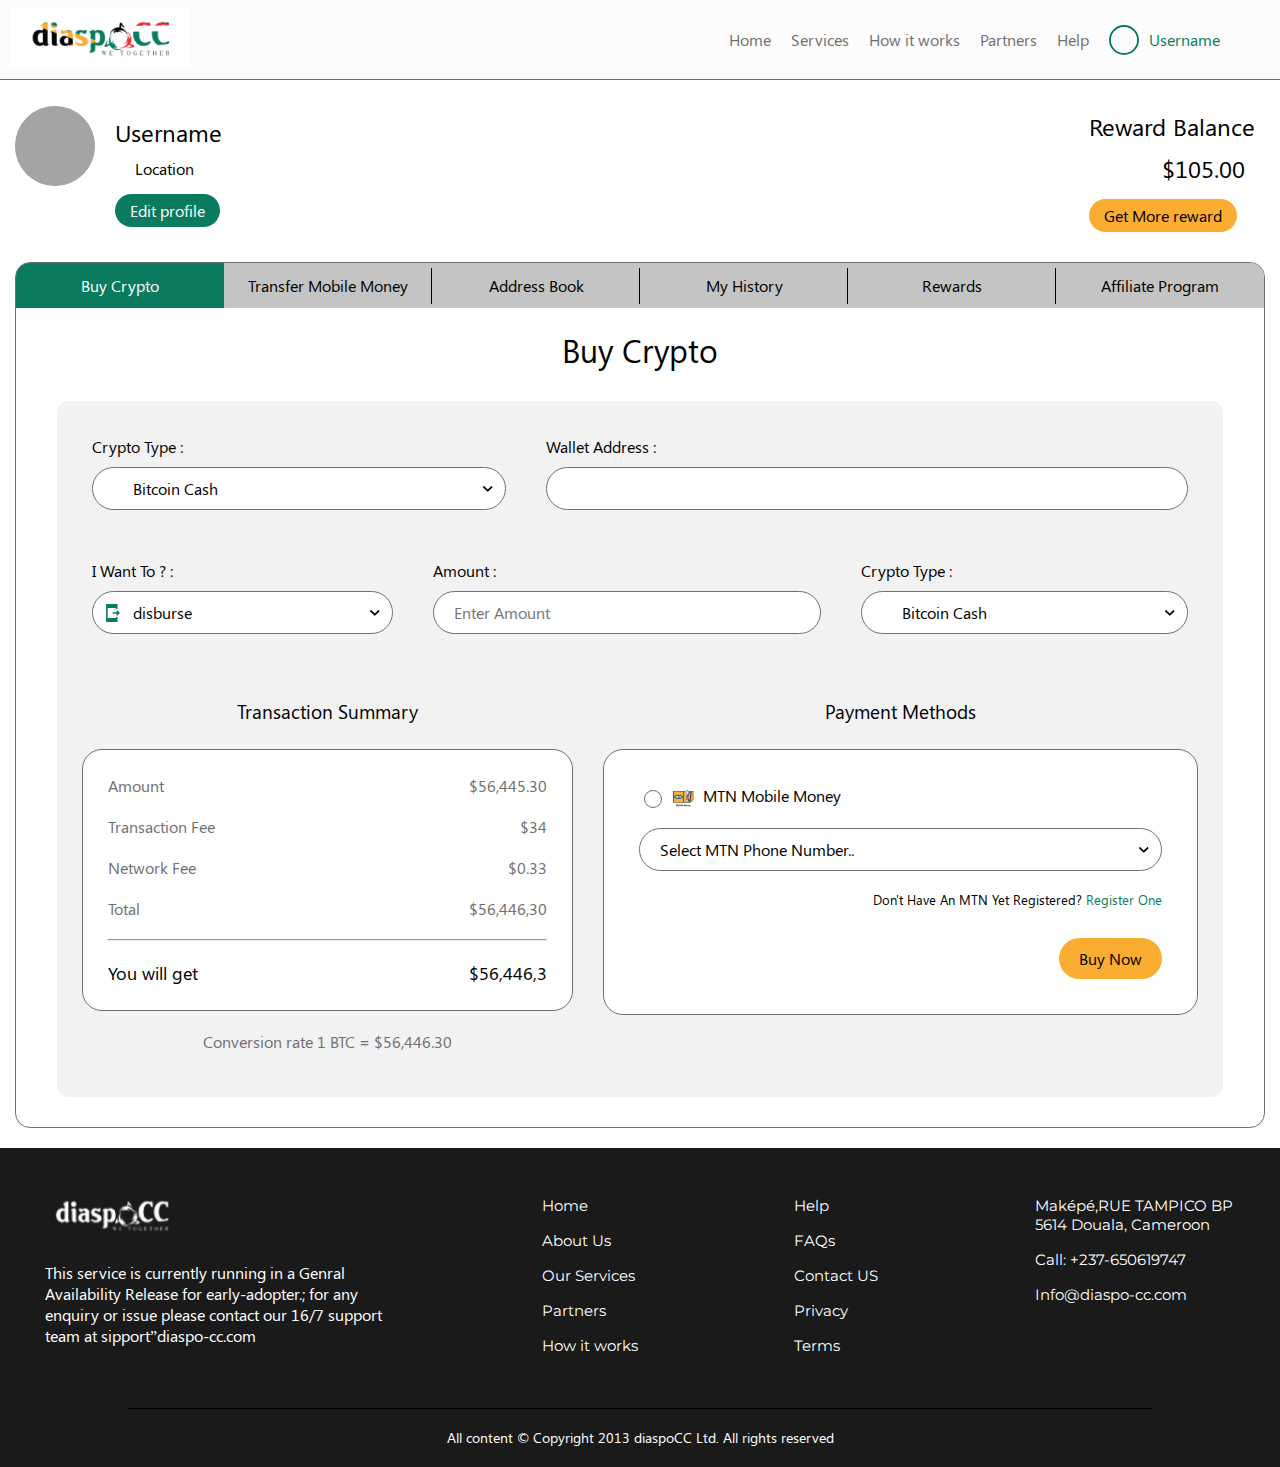
<file: index.html>
<!DOCTYPE html>
<html lang="en">
  <head>
    <meta charset="UTF-8" />
    <meta http-equiv="X-UA-Compatible" content="IE=edge" />
    <meta name="viewport" content="width=device-width, initial-scale=1.0" />
    <link
      rel="stylesheet"
      href="https://cdnjs.cloudflare.com/ajax/libs/font-awesome/5.9.0/css/all.css"
      integrity="sha512-vZWT27aGmde93huNyIV/K7YsydxaafHLynlJa/4aPy28/R1a/IxewUH4MWo7As5I33hpQ7JS24kwqy/ciIFgvg=="
      crossorigin="anonymous"
    />
    <link rel="preconnect" href="https://fonts.gstatic.com" />
    <link
      href="https://fonts.googleapis.com/css2?family=Montserrat&display=swap"
      rel="stylesheet"
    />

    <link rel="stylesheet" href="assets/style/style.css" />
    <title>Disapocc | Profile</title>
  </head>
  <body>
    <!-- header container start -->
    <header class="header_container">
      <div class="header_box wrapper_responsive_lg">
        <a href="./index.html" class="logo_elem">
          <img
            src="assets/images/logo.png"
            alt="logo"
            width="180"
            height="60"
          />
        </a>
        <div class="header_links">
          <ul class="header_linksNav">
            <li class="li_linkParent">
              <a href="#" class="header_a"> Home </a>
            </li>
            <li class="li_linkParent">
              <a href="#" class="header_a"> Services </a>
            </li>
            <li class="li_linkParent">
              <a href="#" class="header_a"> How it works </a>
            </li>
            <li class="li_linkParent">
              <a href="#" class="header_a"> Partners </a>
            </li>
            <li class="li_linkParent">
              <a href="#" class="header_a"> Help </a>
            </li>
            <li class="li_linkParent">
              <a href="javascript:void(0)" class="header_user">
                <div class="user_info">
                  <span class="fas fa-user"></span>
                </div>
                <span class="title">Username</span>
                <span class="btn_down">
                  <i class="fa fa-angle-down"></i>
                </span>
              </a>
            </li>
            <div class="user_dropDown">
              <ul class="links">
                <li class="li_links">
                  <a href="#">
                    <i class="fas fa-tachometer-alt"></i>
                    <span class="title">Dashboard</span>
                  </a>
                </li>
                <li class="li_links">
                  <a href="#">
                    <i class="fas fa-cog"></i>
                    <span class="title">Settings</span>
                  </a>
                </li>
                <li class="li_links">
                  <a href="#">
                    <i class="fa fa-sign-out-alt"></i>
                    <span class="title">Logout</span>
                  </a>
                </li>
              </ul>
            </div>
          </ul>
          <div class="md_sc_linksNav">
            <ul class="header_linksNavMd">
              <li class="li_linkParent">
                <a href="javascript:void(0)" class="header_user">
                  <div class="user_info">
                    <span class="fas fa-user"></span>
                  </div>
                  <span class="title">Username</span>
                </a>
              </li>
              <li class="li_linkParent">
                <a href="#" class="header_a"> Dashboard </a>
              </li>
              <li class="li_linkParent">
                <a href="#" class="header_a"> Home </a>
              </li>
              <li class="li_linkParent">
                <a href="#" class="header_a"> Services </a>
              </li>
              <li class="li_linkParent">
                <a href="#" class="header_a"> How it works </a>
              </li>
              <li class="li_linkParent">
                <a href="#" class="header_a"> Partners </a>
              </li>
              <li class="li_linkParent">
                <a href="#" class="header_a"> Help </a>
              </li>

              <li class="li_linkParent">
                <a href="#" class="header_a"> Settings </a>
              </li>
              <li class="li_linkParent">
                <a href="#" class="header_a"> Logout </a>
              </li>
            </ul>
          </div>
          <button
            class="btn_menuMd"
            name="mdMenuBtn"
            id="mdMenuBtn"
            aria-label="menu md screen button"
          >
            <span class="menu_icon"></span>
          </button>
        </div>
      </div>
    </header>
    <!-- header container end -->

    <!-- section container start -->
    <section class="section_container wrapper_responsive_lg">
      <div class="user_infoPreview">
        <div class="user_details">
          <div class="userImg">
            <span class="fas fa-user iconInsideImage"></span>
          </div>
          <div class="user_info">
            <h2 class="username">Username</h2>
            <p class="user_location">
              <i class="fas fa-map-marker-alt"></i>
              <span class="location_name">Location</span>
            </p>
            <a href="#" class="edit_profile">
              Edit profile <i class="fas fa-cog"></i>
            </a>
          </div>
        </div>
        <div class="user_payment">
          <h2 class="title">Reward Balance</h2>
          <h2 class="balance">$105.00</h2>
          <a href="#" class="payment_btn">
            Get More reward <i class="fas fa-angle-right"></i>
          </a>
        </div>
      </div>
      <main class="content_container">
        <div class="controls_box">
          <a href="#" class="controlsBtn activeBtnLink">Buy Crypto</a>
          <a href="#" class="controlsBtn">Transfer Mobile Money</a>
          <a href="#" class="controlsBtn">Address Book</a>
          <a href="#" class="controlsBtn">My History</a>
          <a href="#" class="controlsBtn">Rewards</a>
          <a href="#" class="controlsBtn">Affiliate Program</a>
        </div>
        <div class="contentBox">
          <h1 class="title">Buy Crypto</h1>
          <div class="content_container_wrapper">
            <form class="by_form">
              <div class="form_box">
                <div class="form_group">
                  <label for="type">Crypto Type :</label>
                  <div class="item_wrapper left_icon">
                    <i class="fab fa-bitcoin"></i>
                    <select name="type" id="type" class="form_elem">
                      <option value="">Bitcoin Cash</option>
                    </select>
                  </div>
                </div>
                <div class="form_group">
                  <label for="address">Wallet Address :</label>
                  <div class="item_wrapper right_icon">
                    <i class="fas fa-copy"></i>
                    <input
                      type="text"
                      name="address"
                      id="address"
                      required
                      autocomplete="off"
                      spellcheck="true"
                      class="form_elem"
                    />
                  </div>
                </div>
              </div>
              <div class="form_box th_boxs">
                <div class="form_group">
                  <label for="disburse">I Want To ? :</label>
                  <div class="item_wrapper left_icon">
                    <img
                      src="assets/images/export.svg"
                      alt="export icon"
                      width="18"
                      height="18"
                      style="left: 12px"
                    />
                    <select name="disburse" id="disburse" class="form_elem">
                      <option value="">disburse</option>
                    </select>
                  </div>
                </div>
                <div class="form_group">
                  <label for="amount">Amount :</label>
                  <input
                    type="number"
                    name="amount"
                    id="amount"
                    required
                    min="0"
                    autocomplete="off"
                    spellcheck="true"
                    class="form_elem"
                    placeholder="Enter Amount"
                  />
                </div>
                <div class="form_group">
                  <label for="type">Crypto Type :</label>
                  <div class="item_wrapper left_icon">
                    <i class="fab fa-bitcoin"></i>
                    <select name="type" id="type" class="form_elem">
                      <option value="">Bitcoin Cash</option>
                    </select>
                  </div>
                </div>
              </div>

              <div class="payment_details">
                <div class="payment_item">
                  <h3 class="title">Transaction Summary</h3>
                  <div class="payment_wrapper">
                    <table>
                      <tbody>
                        <tr class="grey_style">
                          <td>Amount</td>
                          <td>$56,445.30</td>
                        </tr>
                        <tr class="grey_style">
                          <td>Transaction Fee</td>
                          <td>$34</td>
                        </tr>
                        <tr class="grey_style">
                          <td>Network Fee</td>
                          <td>$0.33</td>
                        </tr>
                        <tr class="grey_style">
                          <td>Total</td>
                          <td>$56,446,30</td>
                        </tr>
                        <tr class="grey_style">
                          <td colspan="2"><hr /></td>
                        </tr>
                        <tr>
                          <td>You will get</td>
                          <td>$56,446,3</td>
                        </tr>
                      </tbody>
                    </table>
                  </div>
                  <p class="content">Conversion rate 1 BTC = $56,446.30</p>
                </div>
                <div class="payment_item">
                  <h3 class="title">Payment Methods</h3>
                  <div class="payment_wrapper">
                    <div class="form_group">
                      <label for="mobileMoney">
                        <input
                          type="checkbox"
                          name="mtn_group"
                          id="mobileMoney"
                          required
                        />
                        <img
                          src="assets/images/payment_icon.png"
                          alt="payment icon"
                          width="30"
                          height="20"
                        />
                        MTN Mobile Money
                      </label>
                      <select name="mobile" id="phoneNumber0">
                        <option value="">Select MTN Phone Number..</option>
                      </select>

                      <span class="warn_msg">
                        Don't Have An MTN Yet Registered?
                        <a href="#">Register One</a>
                      </span>
                    </div>
                    <!-- <div class="form_group">
                      <label for="qrCode">
                        <input
                          type="radio"
                          name="mtn_group"
                          id="qrCode"
                          required
                        />
                        <img
                          src="assets/images/payment_icon.png"
                          alt="payment icon"
                          width="30"
                          height="20"
                        />
                        MTN QR Code
                      </label>
                      <div class="qr_code">
                        <a href="javascript:void(0)">
                          <i class="fas fa-sync-alt"></i>
                          Regenerate
                        </a>
                        <img
                          src="assets/images/qr_code.png"
                          alt="qr code"
                          width="70"
                          height="70"
                          class="qrCodeImg"
                        />
                      </div>
                    </div> -->
                    <div class="form_group">
                      <button
                        class="btn_submit"
                        name="submit"
                        id="BtnSubmit"
                        aria-label="submit button"
                      >
                        Buy Now
                      </button>
                    </div>
                  </div>
                </div>
              </div>
            </form>
            <div class="verification_container">
              <div class="verification_box">
                <div class="verification_head">
                  <h3 class="title bk_st">
                    <span class="btn_back"
                      ><i class="fas fa-arrow-left"></i
                    ></span>
                    Verification Via Code
                  </h3>
                </div>
                <div class="steps_box">
                  <span class="step"></span>
                  <span class="step activeStep"></span>
                  <span class="step"></span>
                </div>
                <form action="" class="verification_form">
                  <div class="form_group">
                    <input
                      type="tel"
                      name="code"
                      id="veirifyCode"
                      placeholder="Enter Verification Code"
                      required
                      autocomplete="off"
                      spellcheck="true"
                      class="inputCode"
                    />
                  </div>
                  <div class="form_group">
                    <button
                      class="btn_submit"
                      name="submit"
                      id="codeSubmit"
                      aria-label="verification code submit button"
                    >
                      Next
                    </button>
                  </div>
                </form>
              </div>
              <div class="verification_box">
                <div class="verification_head">
                  <h3 class="title">Verification Via Code</h3>
                </div>
                <div class="steps_box">
                  <span class="step"></span>
                  <span class="step"></span>
                  <span class="step activeStep"></span>
                </div>
                <p class="content">
                  Click On "<span class="o_color">Done</span>" Button To
                  Redirect To "<span class="g_color">Buy Crypto</span>"
                </p>
                <button
                  class="btn_submit btn_done"
                  name="submit"
                  id="doneCode"
                  aria-label="verification code submit button"
                >
                  Done
                </button>
              </div>
            </div>
          </div>
        </div>
      </main>
    </section>
    <!-- footer container start -->
    <footer class="footer_container">
      <div class="footer_box wrapper_responsive_lg">
        <div class="footer_itemsBox">
          <div class="footer_item">
            <a href="#">
              <img
                src="assets/images/footer_logo.png"
                alt="footer logo"
                width="150"
                height="50"
              />
            </a>
            <p class="item_content">
              This service is currently running in a Genral Availability Release
              for early-adopter.; for any enquiry or issue please contact our
              16/7 support team at sipport”diaspo-cc.com
            </p>
          </div>
          <div class="footer_item">
            <ul class="footer_ul">
              <li class="li_parLink">
                <a href="#" class="li_title">Home</a>
              </li>
              <li class="li_parLink">
                <a href="#" class="li_title">About Us</a>
              </li>
              <li class="li_parLink">
                <a href="#" class="li_title">Our Services</a>
              </li>
              <li class="li_parLink">
                <a href="#" class="li_title">Partners</a>
              </li>
              <li class="li_parLink">
                <a href="#" class="li_title">How it works</a>
              </li>
            </ul>
          </div>
          <div class="footer_item">
            <ul class="footer_ul">
              <li class="li_parLink">
                <a href="#" class="li_title">Help</a>
              </li>

              <li class="li_parLink"><a href="#" class="li_title">FAQs</a></li>
              <li class="li_parLink">
                <a href="#" class="li_title">Contact US</a>
              </li>
              <li class="li_parLink">
                <a href="#" class="li_title">Privacy</a>
              </li>
              <li class="li_parLink"><a href="#" class="li_title">Terms</a></li>
            </ul>
          </div>
          <div class="footer_item">
            <ul class="footer_ul">
              <li class="li_parLink">
                <a href="#" class="li_title">
                  Maképé,RUE TAMPICO BP 5614 Douala, Cameroon
                </a>
              </li>
              <li class="li_parLink">
                <a href="tel:+237-650619747" class="li_title"
                  >Call: +237-650619747</a
                >
              </li>
              <li class="li_parLink">
                <a href="mailto:Info@diaspo-cc.com" class="li_title"
                  >Info@diaspo-cc.com</a
                >
              </li>
              <li class="li_parLink"><a href="#" class="li_title"></a></li>
              <li class="li_parLink">
                <a href="#" class="li_social"
                  ><i class="fab fa-facebook"></i
                ></a>
                <a href="#" class="li_social"><i class="fab fa-youtube"></i></a>
                <a href="#" class="li_social"
                  ><i class="fas fa-envelope"></i
                ></a>
              </li>
            </ul>
          </div>
        </div>
        <div class="copyRight_elem">
          <p class="copyRight_content">
            All content © Copyright 2013 diaspoCC Ltd. All rights reserved
          </p>
        </div>
      </div>
    </footer>
    <!-- footer container end -->
    <!-- scripts -->
    <script src="assets/script/main.js"></script>
  </body>
</html>
</file>
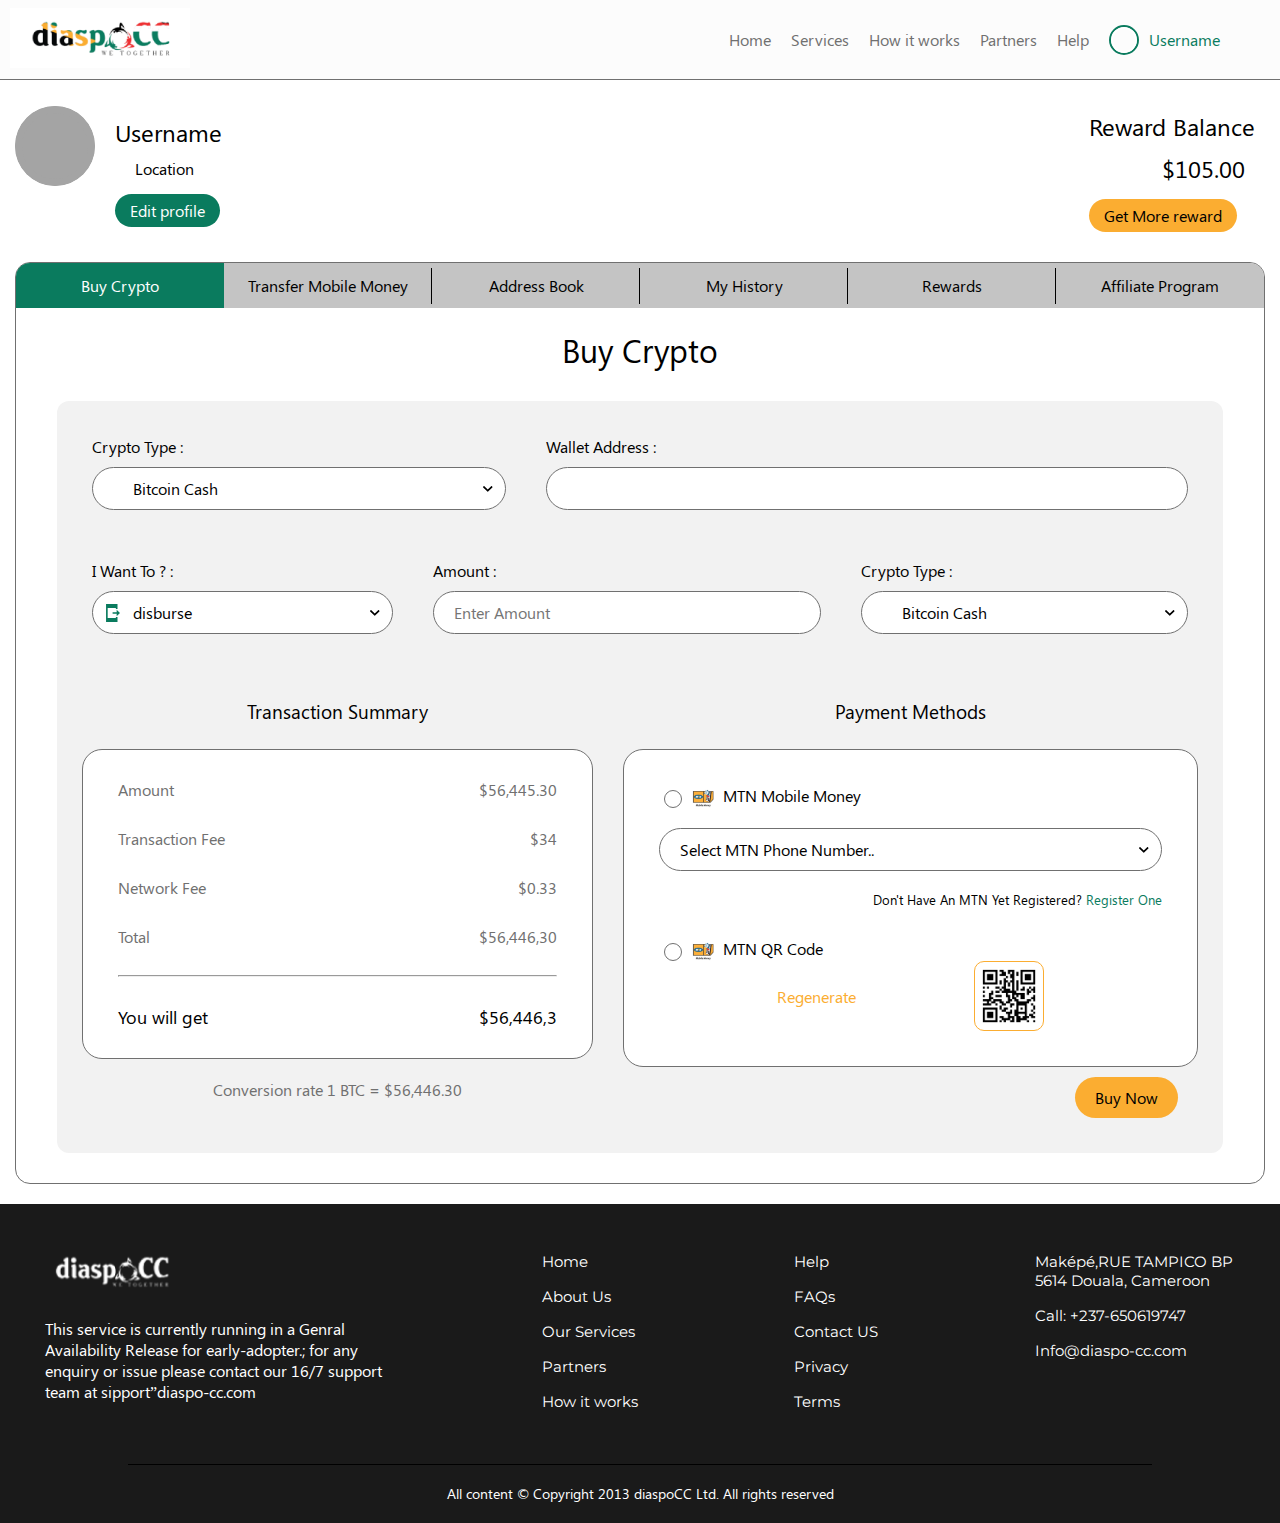
<file: two-options/index.html>
<!DOCTYPE html>
<html lang="en">
  <head>
    <meta charset="UTF-8" />
    <meta http-equiv="X-UA-Compatible" content="IE=edge" />
    <meta name="viewport" content="width=device-width, initial-scale=1.0" />
    <link
      rel="stylesheet"
      href="https://cdnjs.cloudflare.com/ajax/libs/font-awesome/5.9.0/css/all.css"
      integrity="sha512-vZWT27aGmde93huNyIV/K7YsydxaafHLynlJa/4aPy28/R1a/IxewUH4MWo7As5I33hpQ7JS24kwqy/ciIFgvg=="
      crossorigin="anonymous"
    />
    <link rel="preconnect" href="https://fonts.gstatic.com" />
    <link
      href="https://fonts.googleapis.com/css2?family=Montserrat&display=swap"
      rel="stylesheet"
    />

    <link rel="stylesheet" href="assets/style/style.css" />
    <title>Disapocc | Profile</title>
  </head>
  <body>
    <!-- header container start -->
    <header class="header_container">
      <div class="header_box wrapper_responsive_lg">
        <a href="./index.html" class="logo_elem">
          <img
            src="assets/images/logo.png"
            alt="logo"
            width="180"
            height="60"
          />
        </a>
        <div class="header_links">
          <ul class="header_linksNav">
            <li class="li_linkParent">
              <a href="#" class="header_a"> Home </a>
            </li>
            <li class="li_linkParent">
              <a href="#" class="header_a"> Services </a>
            </li>
            <li class="li_linkParent">
              <a href="#" class="header_a"> How it works </a>
            </li>
            <li class="li_linkParent">
              <a href="#" class="header_a"> Partners </a>
            </li>
            <li class="li_linkParent">
              <a href="#" class="header_a"> Help </a>
            </li>
            <li class="li_linkParent">
              <a href="javascript:void(0)" class="header_user">
                <div class="user_info">
                  <span class="fas fa-user"></span>
                </div>
                <span class="title">Username</span>
                <span class="btn_down">
                  <i class="fa fa-angle-down"></i>
                </span>
              </a>
            </li>
            <div class="user_dropDown">
              <ul class="links">
                <li class="li_links">
                  <a href="#">
                    <i class="fas fa-tachometer-alt"></i>
                    <span class="title">Dashboard</span>
                  </a>
                </li>
                <li class="li_links">
                  <a href="#">
                    <i class="fas fa-cog"></i>
                    <span class="title">Settings</span>
                  </a>
                </li>
                <li class="li_links">
                  <a href="#">
                    <i class="fa fa-sign-out-alt"></i>
                    <span class="title">Logout</span>
                  </a>
                </li>
              </ul>
            </div>
          </ul>
          <div class="md_sc_linksNav">
            <ul class="header_linksNavMd">
              <li class="li_linkParent">
                <a href="javascript:void(0)" class="header_user">
                  <div class="user_info">
                    <span class="fas fa-user"></span>
                  </div>
                  <span class="title">Username</span>
                </a>
              </li>
              <li class="li_linkParent">
                <a href="#" class="header_a"> Dashboard </a>
              </li>
              <li class="li_linkParent">
                <a href="#" class="header_a"> Home </a>
              </li>
              <li class="li_linkParent">
                <a href="#" class="header_a"> Services </a>
              </li>
              <li class="li_linkParent">
                <a href="#" class="header_a"> How it works </a>
              </li>
              <li class="li_linkParent">
                <a href="#" class="header_a"> Partners </a>
              </li>
              <li class="li_linkParent">
                <a href="#" class="header_a"> Help </a>
              </li>

              <li class="li_linkParent">
                <a href="#" class="header_a"> Settings </a>
              </li>
              <li class="li_linkParent">
                <a href="#" class="header_a"> Logout </a>
              </li>
            </ul>
          </div>
          <button
            class="btn_menuMd"
            name="mdMenuBtn"
            id="mdMenuBtn"
            aria-label="menu md screen button"
          >
            <span class="menu_icon"></span>
          </button>
        </div>
      </div>
    </header>
    <!-- header container end -->

    <!-- section container start -->
    <section class="section_container wrapper_responsive_lg">
      <div class="user_infoPreview">
        <div class="user_details">
          <div class="userImg">
            <span class="fas fa-user iconInsideImage"></span>
          </div>
          <div class="user_info">
            <h2 class="username">Username</h2>
            <p class="user_location">
              <i class="fas fa-map-marker-alt"></i>
              <span class="location_name">Location</span>
            </p>
            <a href="#" class="edit_profile">
              Edit profile <i class="fas fa-cog"></i>
            </a>
          </div>
        </div>
        <div class="user_payment">
          <h2 class="title">Reward Balance</h2>
          <h2 class="balance">$105.00</h2>
          <a href="#" class="payment_btn">
            Get More reward <i class="fas fa-angle-right"></i>
          </a>
        </div>
      </div>
      <main class="content_container">
        <div class="controls_box">
          <a href="#" class="controlsBtn activeBtnLink">Buy Crypto</a>
          <a href="#" class="controlsBtn">Transfer Mobile Money</a>
          <a href="#" class="controlsBtn">Address Book</a>
          <a href="#" class="controlsBtn">My History</a>
          <a href="#" class="controlsBtn">Rewards</a>
          <a href="#" class="controlsBtn">Affiliate Program</a>
        </div>
        <div class="contentBox">
          <h1 class="title">Buy Crypto</h1>
          <div class="content_container_wrapper">
            <form class="by_form">
              <div class="form_box">
                <div class="form_group">
                  <label for="type">Crypto Type :</label>
                  <div class="item_wrapper left_icon">
                    <i class="fab fa-bitcoin"></i>
                    <select name="type" id="type" class="form_elem">
                      <option value="">Bitcoin Cash</option>
                    </select>
                  </div>
                </div>
                <div class="form_group">
                  <label for="address">Wallet Address :</label>
                  <div class="item_wrapper right_icon">
                    <i class="fas fa-copy"></i>
                    <input
                      type="text"
                      name="address"
                      id="address"
                      required
                      autocomplete="off"
                      spellcheck="true"
                      class="form_elem"
                    />
                  </div>
                </div>
              </div>
              <div class="form_box th_boxs">
                <div class="form_group">
                  <label for="disburse">I Want To ? :</label>
                  <div class="item_wrapper left_icon">
                    <img
                      src="assets/images/export.svg"
                      alt="export icon"
                      width="18"
                      height="18"
                      style="left: 12px"
                    />
                    <select name="disburse" id="disburse" class="form_elem">
                      <option value="">disburse</option>
                    </select>
                  </div>
                </div>
                <div class="form_group">
                  <label for="amount">Amount :</label>
                  <input
                    type="number"
                    name="amount"
                    id="amount"
                    required
                    min="0"
                    autocomplete="off"
                    spellcheck="true"
                    class="form_elem"
                    placeholder="Enter Amount"
                  />
                </div>
                <div class="form_group">
                  <label for="type">Crypto Type :</label>
                  <div class="item_wrapper left_icon">
                    <i class="fab fa-bitcoin"></i>
                    <select name="type" id="type" class="form_elem">
                      <option value="">Bitcoin Cash</option>
                    </select>
                  </div>
                </div>
              </div>

              <div class="payment_details">
                <div class="payment_item">
                  <h3 class="title">Transaction Summary</h3>
                  <div class="payment_wrapper">
                    <table>
                      <tbody>
                        <tr class="grey_style">
                          <td>Amount</td>
                          <td>$56,445.30</td>
                        </tr>
                        <tr class="grey_style">
                          <td>Transaction Fee</td>
                          <td>$34</td>
                        </tr>
                        <tr class="grey_style">
                          <td>Network Fee</td>
                          <td>$0.33</td>
                        </tr>
                        <tr class="grey_style">
                          <td>Total</td>
                          <td>$56,446,30</td>
                        </tr>
                        <tr class="grey_style">
                          <td colspan="2"><hr /></td>
                        </tr>
                        <tr>
                          <td>You will get</td>
                          <td>$56,446,3</td>
                        </tr>
                      </tbody>
                    </table>
                  </div>
                  <p class="content">Conversion rate 1 BTC = $56,446.30</p>
                </div>
                <div class="payment_item">
                  <h3 class="title">Payment Methods</h3>
                  <div class="payment_wrapper">
                    <div class="form_group">
                      <label for="mobileMoney">
                        <input
                          type="checkbox"
                          name="mtn_group"
                          id="mobileMoney"
                          required
                        />
                        <img
                          src="assets/images/payment_icon.png"
                          alt="payment icon"
                          width="30"
                          height="20"
                        />
                        MTN Mobile Money
                      </label>
                      <select name="mobile" id="phoneNumber0">
                        <option value="">Select MTN Phone Number..</option>
                      </select>

                      <span class="warn_msg">
                        Don't Have An MTN Yet Registered?
                        <a href="#">Register One</a>
                      </span>
                    </div>
                    <div class="form_group">
                      <label for="qrCode">
                        <input
                          type="radio"
                          name="mtn_group"
                          id="qrCode"
                          required
                        />
                        <img
                          src="assets/images/payment_icon.png"
                          alt="payment icon"
                          width="30"
                          height="20"
                        />
                        MTN QR Code
                      </label>
                      <div class="qr_code">
                        <a href="javascript:void(0)">
                          <i class="fas fa-sync-alt"></i>
                          Regenerate
                        </a>
                        <img
                          src="assets/images/qr_code.png"
                          alt="qr code"
                          width="70"
                          height="70"
                          class="qrCodeImg"
                        />
                      </div>
                    </div>
                  </div>
                  <div class="form_group">
                    <button
                      class="btn_submit"
                      name="submit"
                      id="BtnSubmit"
                      aria-label="submit button"
                    >
                      Buy Now
                    </button>
                  </div>
                </div>
              </div>
            </form>
            <div class="verification_container">
              <div class="verification_box">
                <div class="verification_head">
                  <h3 class="title bk_st">
                    <span class="btn_back"
                      ><i class="fas fa-arrow-left"></i
                    ></span>
                    Verification Via Code
                  </h3>
                </div>
                <div class="steps_box">
                  <span class="step"></span>
                  <span class="step activeStep"></span>
                  <span class="step"></span>
                </div>
                <form action="" class="verification_form">
                  <div class="form_group">
                    <input
                      type="tel"
                      name="code"
                      id="veirifyCode"
                      placeholder="Enter Verification Code"
                      required
                      autocomplete="off"
                      spellcheck="true"
                      class="inputCode"
                    />
                  </div>
                  <div class="form_group">
                    <button
                      class="btn_submit"
                      name="submit"
                      id="codeSubmit"
                      aria-label="verification code submit button"
                    >
                      Next
                    </button>
                  </div>
                </form>
              </div>
              <div class="verification_box">
                <div class="verification_head">
                  <h3 class="title">Verification Via Code</h3>
                </div>
                <div class="steps_box">
                  <span class="step"></span>
                  <span class="step"></span>
                  <span class="step activeStep"></span>
                </div>
                <p class="content">
                  Click On "<span class="o_color">Done</span>" Button To
                  Redirect To "<span class="g_color">Buy Crypto</span>"
                </p>
                <button
                  class="btn_submit btn_done"
                  name="submit"
                  id="doneCode"
                  aria-label="verification code submit button"
                >
                  Done
                </button>
              </div>
            </div>
          </div>
        </div>
      </main>
    </section>
    <!-- footer container start -->
    <footer class="footer_container">
      <div class="footer_box wrapper_responsive_lg">
        <div class="footer_itemsBox">
          <div class="footer_item">
            <a href="#">
              <img
                src="assets/images/footer_logo.png"
                alt="footer logo"
                width="150"
                height="50"
              />
            </a>
            <p class="item_content">
              This service is currently running in a Genral Availability Release
              for early-adopter.; for any enquiry or issue please contact our
              16/7 support team at sipport”diaspo-cc.com
            </p>
          </div>
          <div class="footer_item">
            <ul class="footer_ul">
              <li class="li_parLink">
                <a href="#" class="li_title">Home</a>
              </li>
              <li class="li_parLink">
                <a href="#" class="li_title">About Us</a>
              </li>
              <li class="li_parLink">
                <a href="#" class="li_title">Our Services</a>
              </li>
              <li class="li_parLink">
                <a href="#" class="li_title">Partners</a>
              </li>
              <li class="li_parLink">
                <a href="#" class="li_title">How it works</a>
              </li>
            </ul>
          </div>
          <div class="footer_item">
            <ul class="footer_ul">
              <li class="li_parLink">
                <a href="#" class="li_title">Help</a>
              </li>

              <li class="li_parLink"><a href="#" class="li_title">FAQs</a></li>
              <li class="li_parLink">
                <a href="#" class="li_title">Contact US</a>
              </li>
              <li class="li_parLink">
                <a href="#" class="li_title">Privacy</a>
              </li>
              <li class="li_parLink"><a href="#" class="li_title">Terms</a></li>
            </ul>
          </div>
          <div class="footer_item">
            <ul class="footer_ul">
              <li class="li_parLink">
                <a href="#" class="li_title">
                  Maképé,RUE TAMPICO BP 5614 Douala, Cameroon
                </a>
              </li>
              <li class="li_parLink">
                <a href="tel:+237-650619747" class="li_title"
                  >Call: +237-650619747</a
                >
              </li>
              <li class="li_parLink">
                <a href="mailto:Info@diaspo-cc.com" class="li_title"
                  >Info@diaspo-cc.com</a
                >
              </li>
              <li class="li_parLink"><a href="#" class="li_title"></a></li>
              <li class="li_parLink">
                <a href="#" class="li_social"
                  ><i class="fab fa-facebook"></i
                ></a>
                <a href="#" class="li_social"><i class="fab fa-youtube"></i></a>
                <a href="#" class="li_social"
                  ><i class="fas fa-envelope"></i
                ></a>
              </li>
            </ul>
          </div>
        </div>
        <div class="copyRight_elem">
          <p class="copyRight_content">
            All content © Copyright 2013 diaspoCC Ltd. All rights reserved
          </p>
        </div>
      </div>
    </footer>
    <!-- footer container end -->
    <!-- scripts -->
    <script src="assets/script/main.js"></script>
  </body>
</html>
</file>
<file: assets/style/style.css>
@charset "UTF-8";
*, *::after, *::before {
  margin: 0;
  padding: 0;
  box-sizing: border-box;
  -moz-box-sizing: border-box;
  -webkit-box-sizing: border-box;
  outline: none;
  user-select: none;
  -webkit-user-select: none;
  -moz-user-select: none;
  -ms-user-select: none;
  -o-user-select: none;
}

@font-face {
  src: url(../fonts/segoe-ui-4-cufonfonts/Segoe-UI.ttf);
  font-family: "Segoe-light";
  font-weight: normal;
  font-style: normal;
}
@font-face {
  src: url(../fonts/segoe-ui-4-cufonfonts/Segoe-UI-Bold.ttf);
  font-family: "Segoe-bold";
  font-weight: normal;
  font-style: normal;
}
@font-face {
  src: url(../fonts/segoe-ui-4-cufonfonts/Segoe-UI-Italic.ttf);
  font-family: "Segoe-italic";
  font-weight: normal;
  font-style: normal;
}
@font-face {
  src: url(../fonts/segoe-ui-4-cufonfonts/Segoe-UI-Bold-Italic.ttf);
  font-family: "Segoe-bold-italic";
  font-weight: normal;
  font-style: normal;
}
:root {
  --bgColor: #ffffff;
  --textColor0: #000000;
  --subTileColor: #707070;
  --subTileColor1: #545454;
  --iconsColor0: #0a7b5e;
  --fieldPlaceholderColor: #a5a5a5;
  --btnColor: #fbad31;
  --footerBgColor: #1a1a1a;
  --userBgColor: #a4a4a4;
  --bgControlsColor: #c4c4c4;
  --conLineColor: #c9c9c9;
  --conBgColor: #f2f2f2;
  --headerBgColor: #fcfcfc;
  --stepsColor: #B4B7B6;
  --fontFamLight: "Segoe-light";
  --fontFamLightItalic: "Segoe-bold";
  --fontFamBold: "Segoe-italic";
  --fontFamBoldItalic: "Segoe-bold-italic";
  --fontMon: "Montserrat", sans-serif;
  --fontSize: 16px;
  --resHeight: 100vh;
}

.hiddenScrolling {
  overflow: hidden !important;
}

html, body {
  font-family: var(--fontFamLight);
  font-size: var(--fontSize);
  scroll-behavior: smooth;
  background-color: var(--bgColor);
  width: 100%;
  min-height: var(--resHeight);
}

.header_container {
  background-color: var(--headerBgColor);
  border-bottom: 1px solid var(--subTileColor);
  width: 100%;
  height: 80px;
  position: relative;
}
.header_container .header_box {
  width: 100%;
  height: 100%;
  display: flex;
  display: -webkit-flex;
  display: -ms-flexbox;
  align-items: center;
  justify-content: space-between;
  padding: 0 10px;
}
.header_container .header_box .header_linksNav {
  list-style: none;
  display: flex;
  display: -webkit-flex;
  display: -ms-flexbox;
  align-items: center;
  justify-self: center;
  justify-content: space-around;
}
@media only screen and (max-width: 768px) {
  .header_container .header_box .header_linksNav {
    display: none;
  }
}
.header_container .header_box .header_linksNav li {
  padding: 10px;
}
.header_container .header_box .header_linksNav li .header_a {
  color: var(--subTileColor);
  text-decoration: none;
}
.header_container .header_box .header_linksNav li .header_user {
  display: grid;
  display: -moz-grid;
  display: -ms-grid;
  grid-template-columns: 30px auto 30px;
  color: var(--iconsColor0);
  gap: 10px;
  text-decoration: none;
  align-items: center;
}
.header_container .header_box .header_linksNav li .header_user .user_info {
  align-self: center;
  justify-self: center;
  width: 100%;
  height: 30px;
  display: flex;
  display: -webkit-flex;
  display: -ms-flexbox;
  align-items: center;
  justify-content: center;
  padding: 3px;
  color: var(--btnColor);
  border: 2px solid var(--iconsColor0);
  border-radius: 100px;
  -webkit-border-radius: 100px;
  -moz-border-radius: 100px;
  -ms-border-radius: 100px;
  -o-border-radius: 100px;
  font-size: 20px;
  overflow: hidden;
  position: relative;
}
.header_container .header_box .header_linksNav li .header_user .user_info::after {
  position: absolute;
  content: "";
  width: 100%;
  height: 100%;
  border: 2px solid var(--bgColor);
  top: 0;
  right: 0;
  left: 0;
  bottom: 0;
  border-radius: 100px;
  -webkit-border-radius: 100px;
  -moz-border-radius: 100px;
  -ms-border-radius: 100px;
  -o-border-radius: 100px;
}
.header_container .header_box .header_linksNav li .header_user .user_info .fa-user {
  margin-top: 8px;
}
.header_container .header_box .header_linksNav li .header_user .btn_down {
  width: 100%;
  border: none;
  font-size: 17px;
  align-self: center;
  justify-self: center;
  text-align: center;
  text-align: -webkit-center;
}
.header_container .header_box .header_linksNav .user_dropDown {
  position: absolute;
  top: calc(100% + 10px);
  background-color: var(--headerBgColor);
  padding: 10px;
  border-radius: 10px;
  -webkit-border-radius: 10px;
  -moz-border-radius: 10px;
  -ms-border-radius: 10px;
  -o-border-radius: 10px;
  transition: 0.5s ease-in-out;
  -webkit-transition: 0.5s ease-in-out;
  -moz-transition: 0.5s ease-in-out;
  -ms-transition: 0.5s ease-in-out;
  -o-transition: 0.5s ease-in-out;
  pointer-events: none;
  opacity: 0;
  visibility: hidden;
  right: 0;
}
.header_container .header_box .header_linksNav .user_dropDown li {
  list-style: none;
  position: relative;
  width: 100%;
  padding-left: 40px;
}
.header_container .header_box .header_linksNav .user_dropDown li a {
  text-decoration: none;
  color: var(--textColor0);
}
.header_container .header_box .header_linksNav .user_dropDown li i {
  position: absolute;
  top: 50%;
  transform: translateY(-50%);
  -webkit-transform: translateY(-50%);
  -moz-transform: translateY(-50%);
  -ms-transform: translateY(-50%);
  -o-transform: translateY(-50%);
  left: 10px;
  color: var(--subTileColor);
}
.header_container .header_box .active_mdNav {
  left: 0 !important;
  width: calc(100% - 50px) !important;
  opacity: 1 !important;
  pointer-events: all !important;
}
.header_container .header_box .md_sc_linksNav {
  height: calc(var(--resHeight) - 80px);
  background-color: var(--headerBgColor);
  position: absolute;
  top: calc(100% + 1px);
  left: 0;
  right: 0;
  z-index: 9;
  padding: 10px;
  transition: 0.5s ease-in-out;
  -webkit-transition: 0.5s ease-in-out;
  -moz-transition: 0.5s ease-in-out;
  -ms-transition: 0.5s ease-in-out;
  -o-transition: 0.5s ease-in-out;
  left: -100%;
  width: 0%;
  overflow: hidden;
  opacity: 0;
  pointer-events: none;
  border-right: 1px solid var(--subTileColor);
}
.header_container .header_box .md_sc_linksNav li {
  display: block;
  list-style: none;
  padding: 10px;
  transition: 0.3s ease-in-out;
  -webkit-transition: 0.3s ease-in-out;
  -moz-transition: 0.3s ease-in-out;
  -ms-transition: 0.3s ease-in-out;
  -o-transition: 0.3s ease-in-out;
  position: relative;
}
.header_container .header_box .md_sc_linksNav li:not(.header_container .header_box .md_sc_linksNav li:first-child):hover {
  padding-left: 30px;
}
.header_container .header_box .md_sc_linksNav li:not(.header_container .header_box .md_sc_linksNav li:first-child):hover::after {
  transform: translate(0, -50%);
  -webkit-transform: translate(0, -50%);
  -moz-transform: translate(0, -50%);
  -ms-transform: translate(0, -50%);
  -o-transform: translate(0, -50%);
  opacity: 1;
  visibility: visible;
  pointer-events: all;
}
.header_container .header_box .md_sc_linksNav li:not(.header_container .header_box .md_sc_linksNav li:first-child)::after {
  position: absolute;
  content: "→";
  font-size: var(--fontSize);
  top: 50%;
  transform: translate(10%, -50%);
  -webkit-transform: translate(10%, -50%);
  -moz-transform: translate(10%, -50%);
  -ms-transform: translate(10%, -50%);
  -o-transform: translate(10%, -50%);
  transition: 0.3s ease-in-out;
  -webkit-transition: 0.3s ease-in-out;
  -moz-transition: 0.3s ease-in-out;
  -ms-transition: 0.3s ease-in-out;
  -o-transition: 0.3s ease-in-out;
  left: 0;
  opacity: 0;
  visibility: hidden;
  pointer-events: none;
}
.header_container .header_box .md_sc_linksNav li a {
  color: var(--textColor0);
  text-decoration: none;
}
.header_container .header_box .md_sc_linksNav li .header_user {
  display: grid;
  display: -moz-grid;
  display: -ms-grid;
  grid-template-columns: 30px auto;
  color: var(--iconsColor0);
  gap: 10px;
  text-decoration: none;
  align-items: center;
}
.header_container .header_box .md_sc_linksNav li .header_user .user_info {
  align-self: center;
  justify-self: center;
  width: 100%;
  height: 30px;
  display: flex;
  display: -webkit-flex;
  display: -ms-flexbox;
  align-items: center;
  justify-content: center;
  padding: 3px;
  color: var(--btnColor);
  border: 2px solid var(--iconsColor0);
  border-radius: 100px;
  -webkit-border-radius: 100px;
  -moz-border-radius: 100px;
  -ms-border-radius: 100px;
  -o-border-radius: 100px;
  font-size: 20px;
  overflow: hidden;
  position: relative;
}
.header_container .header_box .md_sc_linksNav li .header_user .user_info::after {
  position: absolute;
  content: "";
  width: 100%;
  height: 100%;
  border: 2px solid var(--bgColor);
  top: 0;
  right: 0;
  left: 0;
  bottom: 0;
  border-radius: 100px;
  -webkit-border-radius: 100px;
  -moz-border-radius: 100px;
  -ms-border-radius: 100px;
  -o-border-radius: 100px;
}
.header_container .header_box .md_sc_linksNav li .header_user .user_info .fa-user {
  margin-top: 8px;
}
.header_container .header_box .btn_menuMd {
  width: 40px;
  height: 40px;
  position: relative;
  background-color: transparent;
  padding: 5px;
  border: none;
  cursor: pointer;
}
@media only screen and (min-width: 768px) {
  .header_container .header_box .btn_menuMd {
    display: none;
  }
}
.header_container .header_box .btn_menuMd .menu_icon {
  display: block;
  margin: auto;
  width: 100%;
  height: 2px;
  background-color: var(--textColor0);
  border-radius: 100px;
  -webkit-border-radius: 100px;
  -moz-border-radius: 100px;
  -ms-border-radius: 100px;
  -o-border-radius: 100px;
  transition: 0.5s all;
  -webkit-transition: 0.5s all;
  -moz-transition: 0.5s all;
  -ms-transition: 0.5s all;
  -o-transition: 0.5s all;
  position: relative;
}
.header_container .header_box .btn_menuMd .menu_icon::after, .header_container .header_box .btn_menuMd .menu_icon::before {
  position: absolute;
  content: "";
  height: 2px;
  width: 70%;
  background-color: var(--textColor0);
  left: 50%;
  transform: translateX(-50%);
  -webkit-transform: translateX(-50%);
  -moz-transform: translateX(-50%);
  -ms-transform: translateX(-50%);
  -o-transform: translateX(-50%);
  transition: 0.5s all;
  -webkit-transition: 0.5s all;
  -moz-transition: 0.5s all;
  -ms-transition: 0.5s all;
  -o-transition: 0.5s all;
}
.header_container .header_box .btn_menuMd .menu_icon::after {
  top: 6px;
}
.header_container .header_box .btn_menuMd .menu_icon::before {
  top: -6px;
}
.header_container .header_box .active_md .menu_icon::after {
  left: 0;
  width: 50%;
  top: 4px;
  transform: translateX(-10%) rotate(30deg);
  -webkit-transform: translateX(-10%) rotate(30deg);
  -moz-transform: translateX(-10%) rotate(30deg);
  -ms-transform: translateX(-10%) rotate(30deg);
  -o-transform: translateX(-10%) rotate(30deg);
}
.header_container .header_box .active_md .menu_icon::before {
  left: 0;
  width: 50%;
  top: -4px;
  transform: translateX(-10%) rotate(-30deg);
  -webkit-transform: translateX(-10%) rotate(-30deg);
  -moz-transform: translateX(-10%) rotate(-30deg);
  -ms-transform: translateX(-10%) rotate(-30deg);
  -o-transform: translateX(-10%) rotate(-30deg);
}

.footer_container {
  width: 100%;
  height: auto;
  position: relative;
  background-color: var(--footerBgColor);
  color: var(--bgColor);
}
.footer_container .footer_itemsBox {
  display: flex;
  display: -webkit-flex;
  display: -ms-flexbox;
  align-items: flex-start;
  justify-content: space-between;
  flex-direction: row;
  -ms-flex-direction: row;
  flex-wrap: wrap;
  -ms-flex-wrap: wrap;
  padding: 20px;
}
.footer_container .footer_itemsBox .item_content {
  max-width: 350px;
  padding: 20px 5px;
}
.footer_container .footer_itemsBox .footer_item {
  padding: 20px;
}
.footer_container .footer_itemsBox a {
  max-width: 200px;
  display: block;
  color: var(--bgColor);
  text-decoration: none;
  font-family: var(--fontMon) !important;
  font-size: calc(var(--fontSize) - 1px);
}
.footer_container .footer_itemsBox .footer_ul {
  list-style: none;
}
.footer_container .footer_itemsBox .footer_ul li {
  display: block;
  padding: 8px 5px;
}
.footer_container .footer_itemsBox .footer_ul .li_social {
  display: inline-block;
  font-size: 20px;
  padding: 10px;
}
.footer_container .copyRight_elem {
  width: 100%;
  padding: 20px 10px;
  position: relative;
  text-align: center;
  text-align: -webkit-center;
  font-size: calc(var(--fontSize) - 2px);
}
.footer_container .copyRight_elem::after {
  position: absolute;
  content: "";
  width: 80%;
  height: 1px;
  background-color: var(--textColor0);
  top: 0;
  left: 50%;
  transform: translateX(-50%);
  -webkit-transform: translateX(-50%);
  -moz-transform: translateX(-50%);
  -ms-transform: translateX(-50%);
  -o-transform: translateX(-50%);
}

.section_container {
  width: 100%;
  min-height: calc(var(--resHeight) - 100px);
  position: relative;
  padding: 20px 15px;
}
.section_container .user_infoPreview {
  display: flex;
  display: -webkit-flex;
  display: -ms-flexbox;
  align-items: center;
  justify-content: space-between;
  flex-direction: row;
  -ms-flex-direction: row;
  flex-wrap: wrap;
  -ms-flex-wrap: wrap;
  position: relative;
}
.section_container .user_infoPreview .user_details {
  display: grid;
  display: -moz-grid;
  display: -ms-grid;
  gap: 10px;
  grid-template-columns: 80px auto;
}
.section_container .user_infoPreview .user_details .userImg {
  width: 100%;
  height: 80px;
  border-radius: 100px;
  -webkit-border-radius: 100px;
  -moz-border-radius: 100px;
  -ms-border-radius: 100px;
  -o-border-radius: 100px;
  background-color: var(--userBgColor);
  display: flex;
  display: -webkit-flex;
  display: -ms-flexbox;
  align-items: center;
  justify-content: center;
  overflow: hidden;
  position: relative;
  padding: 3px;
}
.section_container .user_infoPreview .user_details .userImg::after {
  position: absolute;
  content: "";
  width: 100%;
  height: 100%;
  border: 7px solid var(--userBgColor);
  border-radius: 100px;
  -webkit-border-radius: 100px;
  -moz-border-radius: 100px;
  -ms-border-radius: 100px;
  -o-border-radius: 100px;
  top: 0;
  left: 0;
  right: 0;
  bottom: 0;
  z-index: 2;
}
.section_container .user_infoPreview .user_details .userImg .iconInsideImage {
  font-size: 60px;
  margin-top: 20px;
  color: var(--bgColor);
}
.section_container .user_infoPreview .user_details .userImg img {
  width: 100%;
  height: 100%;
  object-fit: cover;
  -o-object-fit: cover;
}
.section_container .user_infoPreview .user_details .user_info {
  width: 100%;
  padding: 10px;
}
.section_container .user_infoPreview .user_details .user_info .username {
  font-weight: lighter;
}
.section_container .user_infoPreview .user_details .user_info .user_location {
  padding: 10px 0 10px 20px;
  position: relative;
}
.section_container .user_infoPreview .user_details .user_info .user_location i {
  position: absolute;
  top: 13px;
  left: 0;
  font-size: 17px;
  color: var(--btnColor);
}
.section_container .user_infoPreview .user_details .user_info .edit_profile {
  padding: 6px 15px;
  text-decoration: none;
  color: var(--bgColor);
  border-radius: 100px;
  -webkit-border-radius: 100px;
  -moz-border-radius: 100px;
  -ms-border-radius: 100px;
  -o-border-radius: 100px;
  background-color: var(--iconsColor0);
  margin-top: 5px;
  display: table;
}
.section_container .user_infoPreview .user_payment {
  padding: 10px;
}
@media only screen and (max-width: 525px) {
  .section_container .user_infoPreview .user_payment {
    display: block;
    width: 100%;
    text-align: center;
    text-align: -webkit-center;
  }
  .section_container .user_infoPreview .user_payment .balance {
    text-align: center !important;
    text-align: -webkit-center !important;
  }
}
.section_container .user_infoPreview .user_payment .balance {
  padding: 10px;
  text-align: right;
  text-align: -webkit-right;
  font-weight: lighter;
}
.section_container .user_infoPreview .user_payment .title {
  font-weight: lighter;
}
.section_container .user_infoPreview .user_payment .payment_btn {
  padding: 6px 15px;
  text-decoration: none;
  color: var(--textColor0);
  border-radius: 100px;
  -webkit-border-radius: 100px;
  -moz-border-radius: 100px;
  -ms-border-radius: 100px;
  -o-border-radius: 100px;
  background-color: var(--btnColor);
  margin-top: 5px;
  display: table;
}
.section_container .content_container {
  width: 100%;
  height: auto;
  border: 1px solid var(--subTileColor);
  border-radius: 15px;
  -webkit-border-radius: 15px;
  -moz-border-radius: 15px;
  -ms-border-radius: 15px;
  -o-border-radius: 15px;
  overflow: hidden;
  margin-top: 20px;
}
.section_container .content_container .controls_box {
  width: 100%;
  display: flex;
  align-items: center;
  justify-content: space-between;
  overflow-x: auto;
}
.section_container .content_container .controls_box .controlsBtn {
  padding: 12px 15px;
  width: 100%;
  background-color: var(--bgControlsColor);
  text-align: center;
  text-align: -webkit-center;
  text-decoration: none;
  color: var(--textColor0);
  transition: 0.5s all;
  -webkit-transition: 0.5s all;
  -moz-transition: 0.5s all;
  -ms-transition: 0.5s all;
  -o-transition: 0.5s all;
  position: relative;
  white-space: nowrap;
}
.section_container .content_container .controls_box .controlsBtn:not(.section_container .content_container .controls_box .controlsBtn:last-child)::after {
  position: absolute;
  content: "";
  height: 80%;
  width: 1px;
  background-color: var(--textColor0);
  top: 50%;
  transform: translateY(-50%);
  -webkit-transform: translateY(-50%);
  -moz-transform: translateY(-50%);
  -ms-transform: translateY(-50%);
  -o-transform: translateY(-50%);
  transition: 0.5s all;
  -webkit-transition: 0.5s all;
  -moz-transition: 0.5s all;
  -ms-transition: 0.5s all;
  -o-transition: 0.5s all;
  right: 0;
}
.section_container .content_container .controls_box .activeBtnLink {
  background-color: var(--iconsColor0);
  color: var(--bgColor);
}
.section_container .content_container .controls_box .activeBtnLink:not(.section_container .content_container .controls_box .activeBtnLink:last-child)::after {
  background-color: var(--iconsColor0);
}
.section_container .content_container .contentBox {
  padding: 10px;
}
.section_container .content_container .contentBox .title {
  text-align: center;
  text-align: -webkit-center;
  padding: 10px;
  font-weight: lighter;
}
.section_container .content_container .contentBox .content_container_wrapper {
  width: 95%;
  display: block;
  padding: 15px;
  border-radius: 12px;
  -webkit-border-radius: 12px;
  -moz-border-radius: 12px;
  -ms-border-radius: 12px;
  -o-border-radius: 12px;
  background-color: var(--conBgColor);
  margin: 20px auto;
}
.section_container .content_container .contentBox .content_container_wrapper .by_form {
  width: 100%;
  height: auto;
  position: relative;
}
.section_container .content_container .contentBox .content_container_wrapper .by_form .form_box {
  width: 100%;
  display: grid;
  display: -moz-grid;
  display: -ms-grid;
  grid-template-columns: 40% 60%;
}
@media only screen and (max-width: 768px) {
  .section_container .content_container .contentBox .content_container_wrapper .by_form .form_box {
    grid-template-columns: none !important;
  }
}
.section_container .content_container .contentBox .content_container_wrapper .by_form .th_boxs {
  grid-template-columns: auto auto auto !important;
}
@media only screen and (max-width: 768px) {
  .section_container .content_container .contentBox .content_container_wrapper .by_form .th_boxs {
    grid-template-columns: none !important;
  }
}
.section_container .content_container .contentBox .content_container_wrapper .by_form .form_group {
  width: 100%;
  height: auto;
  padding: 20px;
}
@media only screen and (max-width: 768px) {
  .section_container .content_container .contentBox .content_container_wrapper .by_form .form_group {
    padding: 20px 0px !important;
  }
}
.section_container .content_container .contentBox .content_container_wrapper .by_form .form_group .form_elem {
  width: 100%;
  max-width: 100%;
  display: block;
  margin: 10px 0;
  border-radius: 100px;
  -webkit-border-radius: 100px;
  -moz-border-radius: 100px;
  -ms-border-radius: 100px;
  -o-border-radius: 100px;
  padding: 10px 20px;
  border: 1px solid var(--subTileColor);
  background-color: var(--bgColor);
}
.section_container .content_container .contentBox .content_container_wrapper .by_form .form_group select {
  appearance: none;
  -webkit-appearance: none;
  -moz-appearance: none;
  padding-right: 30px !important;
  background: url(../images/down.svg) no-repeat;
  background-size: 10px 10px;
  -webkit-background-size: 10px 10px;
  -moz-background-size: 10px 10px;
  -ms-background-size: 10px 10px;
  -o-background-size: 10px 10px;
  background-position: center right 12px;
}
.section_container .content_container .contentBox .content_container_wrapper .by_form .form_group .item_wrapper {
  width: 100%;
  position: relative;
}
.section_container .content_container .contentBox .content_container_wrapper .by_form .form_group .item_wrapper img, .section_container .content_container .contentBox .content_container_wrapper .by_form .form_group .item_wrapper i {
  position: absolute;
  top: 50%;
  transform: translateY(-50%);
  -webkit-transform: translateY(-50%);
  -moz-transform: translateY(-50%);
  -ms-transform: translateY(-50%);
  -o-transform: translateY(-50%);
}
.section_container .content_container .contentBox .content_container_wrapper .by_form .form_group .left_icon .form_elem {
  padding-left: 40px;
}
.section_container .content_container .contentBox .content_container_wrapper .by_form .form_group .left_icon i {
  font-size: 20px;
  left: 10px;
  color: var(--iconsColor0);
}
.section_container .content_container .contentBox .content_container_wrapper .by_form .form_group .right_icon .form_elem {
  padding-right: 40px;
}
.section_container .content_container .contentBox .content_container_wrapper .by_form .form_group .right_icon i {
  font-size: 16px;
  right: 15px;
  color: var(--fieldPlaceholderColor);
}
.section_container .content_container .contentBox .content_container_wrapper .payment_details {
  display: grid;
  display: -moz-grid;
  display: -ms-grid;
  position: relative;
  grid-template-columns: auto auto;
  gap: 10px;
}
@media only screen and (max-width: 900px) {
  .section_container .content_container .contentBox .content_container_wrapper .payment_details {
    grid-template-columns: none;
    display: flex !important;
    display: -webkit-flex !important;
    display: -ms-flexbox !important;
    align-items: center;
    justify-content: center;
    flex-wrap: wrap;
    -ms-flex-wrap: wrap;
    -ms-flex-direction: column-reverse;
    flex-direction: column-reverse;
  }
}
.section_container .content_container .contentBox .content_container_wrapper .payment_details .payment_item {
  width: 100%;
  padding: 10px;
  position: relative;
  display: block;
}
@media only screen and (max-width: 768px) {
  .section_container .content_container .contentBox .content_container_wrapper .payment_details .payment_item {
    width: 100%;
  }
}
.section_container .content_container .contentBox .content_container_wrapper .payment_details .payment_item .form_group {
  padding-top: 10px !important;
  padding-bottom: 10px !important;
}
.section_container .content_container .contentBox .content_container_wrapper .payment_details .payment_item .title {
  color: var(--textColor0);
  padding: 15px 0;
  display: table;
  margin: 10px auto;
  text-align: center;
  text-align: -webkit-center;
}
.section_container .content_container .contentBox .content_container_wrapper .payment_details .payment_item .content {
  color: var(--subTileColor);
  padding: 20px 0;
  text-align: center;
  text-align: -webkit-center;
}
.section_container .content_container .contentBox .content_container_wrapper .payment_details .payment_item .payment_wrapper {
  padding: 15px;
  border-radius: 20px;
  -webkit-border-radius: 20px;
  -moz-border-radius: 20px;
  -ms-border-radius: 20px;
  -o-border-radius: 20px;
  background-color: var(--bgColor);
  border: 1px solid var(--subTileColor);
}
.section_container .content_container .contentBox .content_container_wrapper .payment_details .payment_item .payment_wrapper table {
  border-spacing: 0;
  border-collapse: collapse;
  width: 100%;
}
.section_container .content_container .contentBox .content_container_wrapper .payment_details .payment_item .payment_wrapper table .grey_style {
  color: var(--subTileColor);
}
.section_container .content_container .contentBox .content_container_wrapper .payment_details .payment_item .payment_wrapper tr:last-child td {
  font-size: calc(var(--fontSize) + 2px);
}
.section_container .content_container .contentBox .content_container_wrapper .payment_details .payment_item .payment_wrapper tr td:last-child {
  text-align: right;
  text-align: -webkit-right;
}
.section_container .content_container .contentBox .content_container_wrapper .payment_details .payment_item .payment_wrapper td {
  padding: 10px;
}
.section_container .content_container .contentBox .content_container_wrapper .payment_details .payment_item .payment_wrapper .form_group {
  display: block;
  width: 100%;
  height: auto;
  margin: 10px 0;
}
.section_container .content_container .contentBox .content_container_wrapper .payment_details .payment_item .payment_wrapper .form_group #phoneNumber0 {
  width: 100%;
  display: block;
  padding: 10px 20px;
  border-radius: 100px;
  -webkit-border-radius: 100px;
  -moz-border-radius: 100px;
  -ms-border-radius: 100px;
  -o-border-radius: 100px;
  border: 1px solid var(--subTileColor);
  margin: 20px 0;
}
.section_container .content_container .contentBox .content_container_wrapper .payment_details .payment_item .payment_wrapper .form_group img {
  vertical-align: middle;
}
.section_container .content_container .contentBox .content_container_wrapper .payment_details .payment_item .payment_wrapper .form_group label {
  padding: 10px 10px 10px 30px;
  position: relative;
  cursor: pointer;
}
.section_container .content_container .contentBox .content_container_wrapper .payment_details .payment_item .payment_wrapper .form_group label input {
  position: absolute;
  top: 15px;
  left: 5px;
  appearance: none;
  -webkit-appearance: none;
  -moz-appearance: none;
  width: 18px;
  height: 18px;
  border: 1px solid var(--subTileColor);
  border-radius: 100px;
  -webkit-border-radius: 100px;
  -moz-border-radius: 100px;
  -ms-border-radius: 100px;
  -o-border-radius: 100px;
}
.section_container .content_container .contentBox .content_container_wrapper .payment_details .payment_item .payment_wrapper .form_group label input::after {
  position: absolute;
  content: "";
  width: 0px;
  height: 0px;
  border-radius: 100px;
  -webkit-border-radius: 100px;
  -moz-border-radius: 100px;
  -ms-border-radius: 100px;
  -o-border-radius: 100px;
  background-color: var(--iconsColor0);
  top: 50%;
  left: 50%;
  transform: translate(-50%, -50%);
  -webkit-transform: translate(-50%, -50%);
  -moz-transform: translate(-50%, -50%);
  -ms-transform: translate(-50%, -50%);
  -o-transform: translate(-50%, -50%);
  transition: 0.2s all;
  -webkit-transition: 0.2s all;
  -moz-transition: 0.2s all;
  -ms-transition: 0.2s all;
  -o-transition: 0.2s all;
}
.section_container .content_container .contentBox .content_container_wrapper .payment_details .payment_item .payment_wrapper .form_group label input:checked::after {
  width: 10px;
  height: 10px;
}
.section_container .content_container .contentBox .content_container_wrapper .payment_details .payment_item .payment_wrapper .form_group .qr_code {
  display: flex;
  display: -webkit-flex;
  display: -ms-flexbox;
  align-items: center;
  justify-content: space-evenly;
  flex-wrap: wrap;
  -ms-flex-wrap: wrap;
}
.section_container .content_container .contentBox .content_container_wrapper .payment_details .payment_item .payment_wrapper .form_group .qr_code .qrCodeImg {
  padding: 3px;
  display: inline-block;
  border-radius: 10px;
  -webkit-border-radius: 10px;
  -moz-border-radius: 10px;
  -ms-border-radius: 10px;
  -o-border-radius: 10px;
  border: 1px solid var(--btnColor);
}
.section_container .content_container .contentBox .content_container_wrapper .payment_details .payment_item .payment_wrapper .form_group .qr_code a {
  color: var(--btnColor);
  text-decoration: none;
}
.section_container .content_container .contentBox .content_container_wrapper .payment_details .payment_item .payment_wrapper .warn_msg {
  text-align: right;
  font-size: calc(var(--fontSize ) - 3px);
  display: table;
  margin-left: auto;
}
.section_container .content_container .contentBox .content_container_wrapper .payment_details .payment_item .payment_wrapper .warn_msg a {
  color: var(--iconsColor0);
  text-decoration: none;
}
.section_container .content_container .contentBox .content_container_wrapper .payment_details .payment_item .btn_submit {
  padding: 10px 20px;
  color: var(--textColor0);
  border: none;
  background-color: var(--btnColor);
  border-radius: 100px;
  -webkit-border-radius: 100px;
  -moz-border-radius: 100px;
  -ms-border-radius: 100px;
  -o-border-radius: 100px;
  margin-left: auto;
  display: table;
  cursor: pointer;
}
.section_container .active_box {
  display: block !important;
}
.section_container .verification_container {
  width: 100%;
  height: 100%;
  position: fixed;
  top: 0;
  left: 0;
  right: 0;
  bottom: 0;
  background-color: var(--bgColor);
  z-index: 9;
  overflow: hidden auto;
  display: none;
  padding: 20px;
}
.section_container .verification_container .hidden_item {
  display: none;
}
.section_container .verification_container .verification_box {
  margin: 20px auto;
  padding: 20px;
  border: 1px solid var(--subTileColor);
  border-radius: 12px;
  -webkit-border-radius: 12px;
  -moz-border-radius: 12px;
  -ms-border-radius: 12px;
  -o-border-radius: 12px;
  max-width: 500px;
  display: none;
}
.section_container .verification_container .verification_box .title {
  display: block;
  width: 100%;
  padding: 10px;
  text-align: center;
  text-align: -webkit-center;
  position: relative;
}
.section_container .verification_container .verification_box .bk_st {
  padding-left: 30px;
}
.section_container .verification_container .verification_box .bk_st i {
  position: absolute;
  top: 50%;
  transform: translateY(-50%);
  -webkit-transform: translateY(-50%);
  -moz-transform: translateY(-50%);
  -ms-transform: translateY(-50%);
  -o-transform: translateY(-50%);
  left: 8px;
  cursor: pointer;
  color: var(--iconsColor0);
}
.section_container .verification_container .verification_box .steps_box {
  display: table;
  margin: 10px auto;
}
.section_container .verification_container .verification_box .steps_box .step {
  width: 13px;
  height: 13px;
  display: inline-block;
  border-radius: 100px;
  -webkit-border-radius: 100px;
  -moz-border-radius: 100px;
  -ms-border-radius: 100px;
  -o-border-radius: 100px;
  transition: 0.3s all;
  -webkit-transition: 0.3s all;
  -moz-transition: 0.3s all;
  -ms-transition: 0.3s all;
  -o-transition: 0.3s all;
  background-color: var(--stepsColor);
  margin: 3px;
}
.section_container .verification_container .verification_box .steps_box .activeStep {
  background-color: var(--iconsColor0);
}
.section_container .verification_container .verification_box .inputCode {
  width: 100%;
  padding: 10px 20px;
  border-radius: 100px;
  -webkit-border-radius: 100px;
  -moz-border-radius: 100px;
  -ms-border-radius: 100px;
  -o-border-radius: 100px;
  border: 1px solid var(--subTileColor);
  margin: 20px auto;
}
.section_container .verification_container .verification_box .btn_submit {
  padding: 10px 20px;
  border-radius: 100px;
  -webkit-border-radius: 100px;
  -moz-border-radius: 100px;
  -ms-border-radius: 100px;
  -o-border-radius: 100px;
  border: none;
  cursor: pointer;
  background-color: var(--btnColor);
  display: table;
  margin-left: auto;
}
.section_container .verification_container .verification_box .content {
  text-align: center;
  text-align: -webkit-center;
  padding: 15px 0;
}
.section_container .verification_container .verification_box .o_color {
  color: var(--btnColor);
}
.section_container .verification_container .verification_box .g_color {
  color: var(--iconsColor0);
}
.section_container .verification_container .verification_box .btn_done {
  margin: 10px auto;
}

@media only screen and (min-width: 1440px) {
  .wrapper_responsive_lg {
    width: 1440px !important;
    margin-left: auto !important;
    margin-right: auto !important;
  }
}

input, button, textarea, select {
  font-size: var(--fontSize);
  font-family: var(--fontFamLight);
}

/*# sourceMappingURL=style.css.map */
</file>
<file: two-options/assets/style/style.css>
@charset "UTF-8";
*, *::after, *::before {
  margin: 0;
  padding: 0;
  box-sizing: border-box;
  -moz-box-sizing: border-box;
  -webkit-box-sizing: border-box;
  outline: none;
  user-select: none;
  -webkit-user-select: none;
  -moz-user-select: none;
  -ms-user-select: none;
  -o-user-select: none;
}

@font-face {
  src: url(../fonts/segoe-ui-4-cufonfonts/Segoe-UI.ttf);
  font-family: "Segoe-light";
  font-weight: normal;
  font-style: normal;
}
@font-face {
  src: url(../fonts/segoe-ui-4-cufonfonts/Segoe-UI-Bold.ttf);
  font-family: "Segoe-bold";
  font-weight: normal;
  font-style: normal;
}
@font-face {
  src: url(../fonts/segoe-ui-4-cufonfonts/Segoe-UI-Italic.ttf);
  font-family: "Segoe-italic";
  font-weight: normal;
  font-style: normal;
}
@font-face {
  src: url(../fonts/segoe-ui-4-cufonfonts/Segoe-UI-Bold-Italic.ttf);
  font-family: "Segoe-bold-italic";
  font-weight: normal;
  font-style: normal;
}
:root {
  --bgColor: #ffffff;
  --textColor0: #000000;
  --subTileColor: #707070;
  --subTileColor1: #545454;
  --iconsColor0: #0a7b5e;
  --fieldPlaceholderColor: #a5a5a5;
  --btnColor: #fbad31;
  --footerBgColor: #1a1a1a;
  --userBgColor: #a4a4a4;
  --bgControlsColor: #c4c4c4;
  --conLineColor: #c9c9c9;
  --conBgColor: #f2f2f2;
  --headerBgColor: #fcfcfc;
  --stepsColor: #B4B7B6;
  --fontFamLight: "Segoe-light";
  --fontFamLightItalic: "Segoe-bold";
  --fontFamBold: "Segoe-italic";
  --fontFamBoldItalic: "Segoe-bold-italic";
  --fontMon: "Montserrat", sans-serif;
  --fontSize: 16px;
  --resHeight: 100vh;
}

.hiddenScrolling {
  overflow: hidden !important;
}

html, body {
  font-family: var(--fontFamLight);
  font-size: var(--fontSize);
  scroll-behavior: smooth;
  background-color: var(--bgColor);
  width: 100%;
  min-height: var(--resHeight);
}

.header_container {
  background-color: var(--headerBgColor);
  border-bottom: 1px solid var(--subTileColor);
  width: 100%;
  height: 80px;
  position: relative;
}
.header_container .header_box {
  width: 100%;
  height: 100%;
  display: flex;
  display: -webkit-flex;
  display: -ms-flexbox;
  align-items: center;
  justify-content: space-between;
  padding: 0 10px;
}
.header_container .header_box .header_linksNav {
  list-style: none;
  display: flex;
  display: -webkit-flex;
  display: -ms-flexbox;
  align-items: center;
  justify-self: center;
  justify-content: space-around;
}
@media only screen and (max-width: 768px) {
  .header_container .header_box .header_linksNav {
    display: none;
  }
}
.header_container .header_box .header_linksNav li {
  padding: 10px;
}
.header_container .header_box .header_linksNav li .header_a {
  color: var(--subTileColor);
  text-decoration: none;
}
.header_container .header_box .header_linksNav li .header_user {
  display: grid;
  display: -moz-grid;
  display: -ms-grid;
  grid-template-columns: 30px auto 30px;
  color: var(--iconsColor0);
  gap: 10px;
  text-decoration: none;
  align-items: center;
}
.header_container .header_box .header_linksNav li .header_user .user_info {
  align-self: center;
  justify-self: center;
  width: 100%;
  height: 30px;
  display: flex;
  display: -webkit-flex;
  display: -ms-flexbox;
  align-items: center;
  justify-content: center;
  padding: 3px;
  color: var(--btnColor);
  border: 2px solid var(--iconsColor0);
  border-radius: 100px;
  -webkit-border-radius: 100px;
  -moz-border-radius: 100px;
  -ms-border-radius: 100px;
  -o-border-radius: 100px;
  font-size: 20px;
  overflow: hidden;
  position: relative;
}
.header_container .header_box .header_linksNav li .header_user .user_info::after {
  position: absolute;
  content: "";
  width: 100%;
  height: 100%;
  border: 2px solid var(--bgColor);
  top: 0;
  right: 0;
  left: 0;
  bottom: 0;
  border-radius: 100px;
  -webkit-border-radius: 100px;
  -moz-border-radius: 100px;
  -ms-border-radius: 100px;
  -o-border-radius: 100px;
}
.header_container .header_box .header_linksNav li .header_user .user_info .fa-user {
  margin-top: 8px;
}
.header_container .header_box .header_linksNav li .header_user .btn_down {
  width: 100%;
  border: none;
  font-size: 17px;
  align-self: center;
  justify-self: center;
  text-align: center;
  text-align: -webkit-center;
}
.header_container .header_box .header_linksNav .user_dropDown {
  position: absolute;
  top: calc(100% + 10px);
  background-color: var(--headerBgColor);
  padding: 10px;
  border-radius: 10px;
  -webkit-border-radius: 10px;
  -moz-border-radius: 10px;
  -ms-border-radius: 10px;
  -o-border-radius: 10px;
  transition: 0.5s ease-in-out;
  -webkit-transition: 0.5s ease-in-out;
  -moz-transition: 0.5s ease-in-out;
  -ms-transition: 0.5s ease-in-out;
  -o-transition: 0.5s ease-in-out;
  pointer-events: none;
  opacity: 0;
  visibility: hidden;
  right: 0;
}
.header_container .header_box .header_linksNav .user_dropDown li {
  list-style: none;
  position: relative;
  width: 100%;
  padding-left: 40px;
}
.header_container .header_box .header_linksNav .user_dropDown li a {
  text-decoration: none;
  color: var(--textColor0);
}
.header_container .header_box .header_linksNav .user_dropDown li i {
  position: absolute;
  top: 50%;
  transform: translateY(-50%);
  -webkit-transform: translateY(-50%);
  -moz-transform: translateY(-50%);
  -ms-transform: translateY(-50%);
  -o-transform: translateY(-50%);
  left: 10px;
  color: var(--subTileColor);
}
.header_container .header_box .active_mdNav {
  left: 0 !important;
  width: calc(100% - 50px) !important;
  opacity: 1 !important;
  pointer-events: all !important;
}
.header_container .header_box .md_sc_linksNav {
  height: calc(var(--resHeight) - 80px);
  background-color: var(--headerBgColor);
  position: absolute;
  top: calc(100% + 1px);
  left: 0;
  right: 0;
  z-index: 9;
  padding: 10px;
  transition: 0.5s ease-in-out;
  -webkit-transition: 0.5s ease-in-out;
  -moz-transition: 0.5s ease-in-out;
  -ms-transition: 0.5s ease-in-out;
  -o-transition: 0.5s ease-in-out;
  left: -100%;
  width: 0%;
  overflow: hidden;
  opacity: 0;
  pointer-events: none;
  border-right: 1px solid var(--subTileColor);
}
.header_container .header_box .md_sc_linksNav li {
  display: block;
  list-style: none;
  padding: 10px;
  transition: 0.3s ease-in-out;
  -webkit-transition: 0.3s ease-in-out;
  -moz-transition: 0.3s ease-in-out;
  -ms-transition: 0.3s ease-in-out;
  -o-transition: 0.3s ease-in-out;
  position: relative;
}
.header_container .header_box .md_sc_linksNav li:not(.header_container .header_box .md_sc_linksNav li:first-child):hover {
  padding-left: 30px;
}
.header_container .header_box .md_sc_linksNav li:not(.header_container .header_box .md_sc_linksNav li:first-child):hover::after {
  transform: translate(0, -50%);
  -webkit-transform: translate(0, -50%);
  -moz-transform: translate(0, -50%);
  -ms-transform: translate(0, -50%);
  -o-transform: translate(0, -50%);
  opacity: 1;
  visibility: visible;
  pointer-events: all;
}
.header_container .header_box .md_sc_linksNav li:not(.header_container .header_box .md_sc_linksNav li:first-child)::after {
  position: absolute;
  content: "→";
  font-size: var(--fontSize);
  top: 50%;
  transform: translate(10%, -50%);
  -webkit-transform: translate(10%, -50%);
  -moz-transform: translate(10%, -50%);
  -ms-transform: translate(10%, -50%);
  -o-transform: translate(10%, -50%);
  transition: 0.3s ease-in-out;
  -webkit-transition: 0.3s ease-in-out;
  -moz-transition: 0.3s ease-in-out;
  -ms-transition: 0.3s ease-in-out;
  -o-transition: 0.3s ease-in-out;
  left: 0;
  opacity: 0;
  visibility: hidden;
  pointer-events: none;
}
.header_container .header_box .md_sc_linksNav li a {
  color: var(--textColor0);
  text-decoration: none;
}
.header_container .header_box .md_sc_linksNav li .header_user {
  display: grid;
  display: -moz-grid;
  display: -ms-grid;
  grid-template-columns: 30px auto;
  color: var(--iconsColor0);
  gap: 10px;
  text-decoration: none;
  align-items: center;
}
.header_container .header_box .md_sc_linksNav li .header_user .user_info {
  align-self: center;
  justify-self: center;
  width: 100%;
  height: 30px;
  display: flex;
  display: -webkit-flex;
  display: -ms-flexbox;
  align-items: center;
  justify-content: center;
  padding: 3px;
  color: var(--btnColor);
  border: 2px solid var(--iconsColor0);
  border-radius: 100px;
  -webkit-border-radius: 100px;
  -moz-border-radius: 100px;
  -ms-border-radius: 100px;
  -o-border-radius: 100px;
  font-size: 20px;
  overflow: hidden;
  position: relative;
}
.header_container .header_box .md_sc_linksNav li .header_user .user_info::after {
  position: absolute;
  content: "";
  width: 100%;
  height: 100%;
  border: 2px solid var(--bgColor);
  top: 0;
  right: 0;
  left: 0;
  bottom: 0;
  border-radius: 100px;
  -webkit-border-radius: 100px;
  -moz-border-radius: 100px;
  -ms-border-radius: 100px;
  -o-border-radius: 100px;
}
.header_container .header_box .md_sc_linksNav li .header_user .user_info .fa-user {
  margin-top: 8px;
}
.header_container .header_box .btn_menuMd {
  width: 40px;
  height: 40px;
  position: relative;
  background-color: transparent;
  padding: 5px;
  border: none;
  cursor: pointer;
}
@media only screen and (min-width: 768px) {
  .header_container .header_box .btn_menuMd {
    display: none;
  }
}
.header_container .header_box .btn_menuMd .menu_icon {
  display: block;
  margin: auto;
  width: 100%;
  height: 2px;
  background-color: var(--textColor0);
  border-radius: 100px;
  -webkit-border-radius: 100px;
  -moz-border-radius: 100px;
  -ms-border-radius: 100px;
  -o-border-radius: 100px;
  transition: 0.5s all;
  -webkit-transition: 0.5s all;
  -moz-transition: 0.5s all;
  -ms-transition: 0.5s all;
  -o-transition: 0.5s all;
  position: relative;
}
.header_container .header_box .btn_menuMd .menu_icon::after, .header_container .header_box .btn_menuMd .menu_icon::before {
  position: absolute;
  content: "";
  height: 2px;
  width: 70%;
  background-color: var(--textColor0);
  left: 50%;
  transform: translateX(-50%);
  -webkit-transform: translateX(-50%);
  -moz-transform: translateX(-50%);
  -ms-transform: translateX(-50%);
  -o-transform: translateX(-50%);
  transition: 0.5s all;
  -webkit-transition: 0.5s all;
  -moz-transition: 0.5s all;
  -ms-transition: 0.5s all;
  -o-transition: 0.5s all;
}
.header_container .header_box .btn_menuMd .menu_icon::after {
  top: 6px;
}
.header_container .header_box .btn_menuMd .menu_icon::before {
  top: -6px;
}
.header_container .header_box .active_md .menu_icon::after {
  left: 0;
  width: 50%;
  top: 4px;
  transform: translateX(-10%) rotate(30deg);
  -webkit-transform: translateX(-10%) rotate(30deg);
  -moz-transform: translateX(-10%) rotate(30deg);
  -ms-transform: translateX(-10%) rotate(30deg);
  -o-transform: translateX(-10%) rotate(30deg);
}
.header_container .header_box .active_md .menu_icon::before {
  left: 0;
  width: 50%;
  top: -4px;
  transform: translateX(-10%) rotate(-30deg);
  -webkit-transform: translateX(-10%) rotate(-30deg);
  -moz-transform: translateX(-10%) rotate(-30deg);
  -ms-transform: translateX(-10%) rotate(-30deg);
  -o-transform: translateX(-10%) rotate(-30deg);
}

.footer_container {
  width: 100%;
  height: auto;
  position: relative;
  background-color: var(--footerBgColor);
  color: var(--bgColor);
}
.footer_container .footer_itemsBox {
  display: flex;
  display: -webkit-flex;
  display: -ms-flexbox;
  align-items: flex-start;
  justify-content: space-between;
  flex-direction: row;
  -ms-flex-direction: row;
  flex-wrap: wrap;
  -ms-flex-wrap: wrap;
  padding: 20px;
}
.footer_container .footer_itemsBox .item_content {
  max-width: 350px;
  padding: 20px 5px;
}
.footer_container .footer_itemsBox .footer_item {
  padding: 20px;
}
.footer_container .footer_itemsBox a {
  max-width: 200px;
  display: block;
  color: var(--bgColor);
  text-decoration: none;
  font-family: var(--fontMon) !important;
  font-size: calc(var(--fontSize) - 1px);
}
.footer_container .footer_itemsBox .footer_ul {
  list-style: none;
}
.footer_container .footer_itemsBox .footer_ul li {
  display: block;
  padding: 8px 5px;
}
.footer_container .footer_itemsBox .footer_ul .li_social {
  display: inline-block;
  font-size: 20px;
  padding: 10px;
}
.footer_container .copyRight_elem {
  width: 100%;
  padding: 20px 10px;
  position: relative;
  text-align: center;
  text-align: -webkit-center;
  font-size: calc(var(--fontSize) - 2px);
}
.footer_container .copyRight_elem::after {
  position: absolute;
  content: "";
  width: 80%;
  height: 1px;
  background-color: var(--textColor0);
  top: 0;
  left: 50%;
  transform: translateX(-50%);
  -webkit-transform: translateX(-50%);
  -moz-transform: translateX(-50%);
  -ms-transform: translateX(-50%);
  -o-transform: translateX(-50%);
}

.section_container {
  width: 100%;
  min-height: calc(var(--resHeight) - 100px);
  position: relative;
  padding: 20px 15px;
}
.section_container .user_infoPreview {
  display: flex;
  display: -webkit-flex;
  display: -ms-flexbox;
  align-items: center;
  justify-content: space-between;
  flex-direction: row;
  -ms-flex-direction: row;
  flex-wrap: wrap;
  -ms-flex-wrap: wrap;
  position: relative;
}
.section_container .user_infoPreview .user_details {
  display: grid;
  display: -moz-grid;
  display: -ms-grid;
  gap: 10px;
  grid-template-columns: 80px auto;
}
.section_container .user_infoPreview .user_details .userImg {
  width: 100%;
  height: 80px;
  border-radius: 100px;
  -webkit-border-radius: 100px;
  -moz-border-radius: 100px;
  -ms-border-radius: 100px;
  -o-border-radius: 100px;
  background-color: var(--userBgColor);
  display: flex;
  display: -webkit-flex;
  display: -ms-flexbox;
  align-items: center;
  justify-content: center;
  overflow: hidden;
  position: relative;
  padding: 3px;
}
.section_container .user_infoPreview .user_details .userImg::after {
  position: absolute;
  content: "";
  width: 100%;
  height: 100%;
  border: 7px solid var(--userBgColor);
  border-radius: 100px;
  -webkit-border-radius: 100px;
  -moz-border-radius: 100px;
  -ms-border-radius: 100px;
  -o-border-radius: 100px;
  top: 0;
  left: 0;
  right: 0;
  bottom: 0;
  z-index: 2;
}
.section_container .user_infoPreview .user_details .userImg .iconInsideImage {
  font-size: 60px;
  margin-top: 20px;
  color: var(--bgColor);
}
.section_container .user_infoPreview .user_details .userImg img {
  width: 100%;
  height: 100%;
  object-fit: cover;
  -o-object-fit: cover;
}
.section_container .user_infoPreview .user_details .user_info {
  width: 100%;
  padding: 10px;
}
.section_container .user_infoPreview .user_details .user_info .username {
  font-weight: lighter;
}
.section_container .user_infoPreview .user_details .user_info .user_location {
  padding: 10px 0 10px 20px;
  position: relative;
}
.section_container .user_infoPreview .user_details .user_info .user_location i {
  position: absolute;
  top: 13px;
  left: 0;
  font-size: 17px;
  color: var(--btnColor);
}
.section_container .user_infoPreview .user_details .user_info .edit_profile {
  padding: 6px 15px;
  text-decoration: none;
  color: var(--bgColor);
  border-radius: 100px;
  -webkit-border-radius: 100px;
  -moz-border-radius: 100px;
  -ms-border-radius: 100px;
  -o-border-radius: 100px;
  background-color: var(--iconsColor0);
  margin-top: 5px;
  display: table;
}
.section_container .user_infoPreview .user_payment {
  padding: 10px;
}
@media only screen and (max-width: 525px) {
  .section_container .user_infoPreview .user_payment {
    display: block;
    width: 100%;
    text-align: center;
    text-align: -webkit-center;
  }
  .section_container .user_infoPreview .user_payment .balance {
    text-align: center !important;
    text-align: -webkit-center !important;
  }
}
.section_container .user_infoPreview .user_payment .balance {
  padding: 10px;
  text-align: right;
  text-align: -webkit-right;
  font-weight: lighter;
}
.section_container .user_infoPreview .user_payment .title {
  font-weight: lighter;
}
.section_container .user_infoPreview .user_payment .payment_btn {
  padding: 6px 15px;
  text-decoration: none;
  color: var(--textColor0);
  border-radius: 100px;
  -webkit-border-radius: 100px;
  -moz-border-radius: 100px;
  -ms-border-radius: 100px;
  -o-border-radius: 100px;
  background-color: var(--btnColor);
  margin-top: 5px;
  display: table;
}
.section_container .content_container {
  width: 100%;
  height: auto;
  border: 1px solid var(--subTileColor);
  border-radius: 15px;
  -webkit-border-radius: 15px;
  -moz-border-radius: 15px;
  -ms-border-radius: 15px;
  -o-border-radius: 15px;
  overflow: hidden;
  margin-top: 20px;
}
.section_container .content_container .controls_box {
  width: 100%;
  display: flex;
  align-items: center;
  justify-content: space-between;
  overflow-x: auto;
}
.section_container .content_container .controls_box .controlsBtn {
  padding: 12px 15px;
  width: 100%;
  background-color: var(--bgControlsColor);
  text-align: center;
  text-align: -webkit-center;
  text-decoration: none;
  color: var(--textColor0);
  transition: 0.5s all;
  -webkit-transition: 0.5s all;
  -moz-transition: 0.5s all;
  -ms-transition: 0.5s all;
  -o-transition: 0.5s all;
  position: relative;
  white-space: nowrap;
}
.section_container .content_container .controls_box .controlsBtn:not(.section_container .content_container .controls_box .controlsBtn:last-child)::after {
  position: absolute;
  content: "";
  height: 80%;
  width: 1px;
  background-color: var(--textColor0);
  top: 50%;
  transform: translateY(-50%);
  -webkit-transform: translateY(-50%);
  -moz-transform: translateY(-50%);
  -ms-transform: translateY(-50%);
  -o-transform: translateY(-50%);
  transition: 0.5s all;
  -webkit-transition: 0.5s all;
  -moz-transition: 0.5s all;
  -ms-transition: 0.5s all;
  -o-transition: 0.5s all;
  right: 0;
}
.section_container .content_container .controls_box .activeBtnLink {
  background-color: var(--iconsColor0);
  color: var(--bgColor);
}
.section_container .content_container .controls_box .activeBtnLink:not(.section_container .content_container .controls_box .activeBtnLink:last-child)::after {
  background-color: var(--iconsColor0);
}
.section_container .content_container .contentBox {
  padding: 10px;
}
.section_container .content_container .contentBox .title {
  text-align: center;
  text-align: -webkit-center;
  padding: 10px;
  font-weight: lighter;
}
.section_container .content_container .contentBox .content_container_wrapper {
  width: 95%;
  display: block;
  padding: 15px;
  border-radius: 12px;
  -webkit-border-radius: 12px;
  -moz-border-radius: 12px;
  -ms-border-radius: 12px;
  -o-border-radius: 12px;
  background-color: var(--conBgColor);
  margin: 20px auto;
}
.section_container .content_container .contentBox .content_container_wrapper .by_form {
  width: 100%;
  height: auto;
  position: relative;
}
.section_container .content_container .contentBox .content_container_wrapper .by_form .form_box {
  width: 100%;
  display: grid;
  display: -moz-grid;
  display: -ms-grid;
  grid-template-columns: 40% 60%;
}
@media only screen and (max-width: 768px) {
  .section_container .content_container .contentBox .content_container_wrapper .by_form .form_box {
    grid-template-columns: none !important;
  }
}
.section_container .content_container .contentBox .content_container_wrapper .by_form .th_boxs {
  grid-template-columns: auto auto auto !important;
}
@media only screen and (max-width: 768px) {
  .section_container .content_container .contentBox .content_container_wrapper .by_form .th_boxs {
    grid-template-columns: none !important;
  }
}
.section_container .content_container .contentBox .content_container_wrapper .by_form .form_group {
  width: 100%;
  height: auto;
  padding: 20px;
}
@media only screen and (max-width: 768px) {
  .section_container .content_container .contentBox .content_container_wrapper .by_form .form_group {
    padding: 20px 0px !important;
  }
}
.section_container .content_container .contentBox .content_container_wrapper .by_form .form_group .form_elem {
  width: 100%;
  max-width: 100%;
  display: block;
  margin: 10px 0;
  border-radius: 100px;
  -webkit-border-radius: 100px;
  -moz-border-radius: 100px;
  -ms-border-radius: 100px;
  -o-border-radius: 100px;
  padding: 10px 20px;
  border: 1px solid var(--subTileColor);
  background-color: var(--bgColor);
}
.section_container .content_container .contentBox .content_container_wrapper .by_form .form_group select {
  appearance: none;
  -webkit-appearance: none;
  -moz-appearance: none;
  padding-right: 30px !important;
  background: url(../images/down.svg) no-repeat;
  background-size: 10px 10px;
  -webkit-background-size: 10px 10px;
  -moz-background-size: 10px 10px;
  -ms-background-size: 10px 10px;
  -o-background-size: 10px 10px;
  background-position: center right 12px;
}
.section_container .content_container .contentBox .content_container_wrapper .by_form .form_group .item_wrapper {
  width: 100%;
  position: relative;
}
.section_container .content_container .contentBox .content_container_wrapper .by_form .form_group .item_wrapper img, .section_container .content_container .contentBox .content_container_wrapper .by_form .form_group .item_wrapper i {
  position: absolute;
  top: 50%;
  transform: translateY(-50%);
  -webkit-transform: translateY(-50%);
  -moz-transform: translateY(-50%);
  -ms-transform: translateY(-50%);
  -o-transform: translateY(-50%);
}
.section_container .content_container .contentBox .content_container_wrapper .by_form .form_group .left_icon .form_elem {
  padding-left: 40px;
}
.section_container .content_container .contentBox .content_container_wrapper .by_form .form_group .left_icon i {
  font-size: 20px;
  left: 10px;
  color: var(--iconsColor0);
}
.section_container .content_container .contentBox .content_container_wrapper .by_form .form_group .right_icon .form_elem {
  padding-right: 40px;
}
.section_container .content_container .contentBox .content_container_wrapper .by_form .form_group .right_icon i {
  font-size: 16px;
  right: 15px;
  color: var(--fieldPlaceholderColor);
}
.section_container .content_container .contentBox .content_container_wrapper .payment_details {
  display: grid;
  display: -moz-grid;
  display: -ms-grid;
  position: relative;
  grid-template-columns: auto auto;
  gap: 10px;
}
@media only screen and (max-width: 900px) {
  .section_container .content_container .contentBox .content_container_wrapper .payment_details {
    grid-template-columns: none;
    display: flex !important;
    display: -webkit-flex !important;
    display: -ms-flexbox !important;
    align-items: center;
    justify-content: center;
    flex-wrap: wrap;
    -ms-flex-wrap: wrap;
    -ms-flex-direction: column-reverse;
    flex-direction: column-reverse;
  }
}
.section_container .content_container .contentBox .content_container_wrapper .payment_details .payment_item {
  width: 100%;
  padding: 10px;
  position: relative;
  display: block;
}
@media only screen and (max-width: 768px) {
  .section_container .content_container .contentBox .content_container_wrapper .payment_details .payment_item {
    width: 100%;
  }
}
.section_container .content_container .contentBox .content_container_wrapper .payment_details .payment_item .form_group {
  padding-top: 10px !important;
  padding-bottom: 10px !important;
}
.section_container .content_container .contentBox .content_container_wrapper .payment_details .payment_item .title {
  color: var(--textColor0);
  padding: 15px 0;
  display: table;
  margin: 10px auto;
  text-align: center;
  text-align: -webkit-center;
}
.section_container .content_container .contentBox .content_container_wrapper .payment_details .payment_item .content {
  color: var(--subTileColor);
  padding: 20px 0;
  text-align: center;
  text-align: -webkit-center;
}
.section_container .content_container .contentBox .content_container_wrapper .payment_details .payment_item .payment_wrapper {
  padding: 15px;
  border-radius: 20px;
  -webkit-border-radius: 20px;
  -moz-border-radius: 20px;
  -ms-border-radius: 20px;
  -o-border-radius: 20px;
  background-color: var(--bgColor);
  border: 1px solid var(--subTileColor);
}
.section_container .content_container .contentBox .content_container_wrapper .payment_details .payment_item .payment_wrapper table {
  border-spacing: 0;
  border-collapse: collapse;
  width: 100%;
}
.section_container .content_container .contentBox .content_container_wrapper .payment_details .payment_item .payment_wrapper table .grey_style {
  color: var(--subTileColor);
}
.section_container .content_container .contentBox .content_container_wrapper .payment_details .payment_item .payment_wrapper tr:last-child td {
  font-size: calc(var(--fontSize) + 2px);
}
.section_container .content_container .contentBox .content_container_wrapper .payment_details .payment_item .payment_wrapper tr td:last-child {
  text-align: right;
  text-align: -webkit-right;
}
.section_container .content_container .contentBox .content_container_wrapper .payment_details .payment_item .payment_wrapper td {
  padding: 14px 20px;
}
.section_container .content_container .contentBox .content_container_wrapper .payment_details .payment_item .payment_wrapper .form_group {
  display: block;
  width: 100%;
  height: auto;
  margin: 10px 0;
}
.section_container .content_container .contentBox .content_container_wrapper .payment_details .payment_item .payment_wrapper .form_group #phoneNumber0 {
  width: 100%;
  display: block;
  padding: 10px 20px;
  border-radius: 100px;
  -webkit-border-radius: 100px;
  -moz-border-radius: 100px;
  -ms-border-radius: 100px;
  -o-border-radius: 100px;
  border: 1px solid var(--subTileColor);
  margin: 20px 0;
}
.section_container .content_container .contentBox .content_container_wrapper .payment_details .payment_item .payment_wrapper .form_group img {
  vertical-align: middle;
}
.section_container .content_container .contentBox .content_container_wrapper .payment_details .payment_item .payment_wrapper .form_group label {
  padding: 10px 10px 10px 30px;
  position: relative;
  cursor: pointer;
}
.section_container .content_container .contentBox .content_container_wrapper .payment_details .payment_item .payment_wrapper .form_group label input {
  position: absolute;
  top: 15px;
  left: 5px;
  appearance: none;
  -webkit-appearance: none;
  -moz-appearance: none;
  width: 18px;
  height: 18px;
  border: 1px solid var(--subTileColor);
  border-radius: 100px;
  -webkit-border-radius: 100px;
  -moz-border-radius: 100px;
  -ms-border-radius: 100px;
  -o-border-radius: 100px;
}
.section_container .content_container .contentBox .content_container_wrapper .payment_details .payment_item .payment_wrapper .form_group label input::after {
  position: absolute;
  content: "";
  width: 0px;
  height: 0px;
  border-radius: 100px;
  -webkit-border-radius: 100px;
  -moz-border-radius: 100px;
  -ms-border-radius: 100px;
  -o-border-radius: 100px;
  background-color: var(--iconsColor0);
  top: 50%;
  left: 50%;
  transform: translate(-50%, -50%);
  -webkit-transform: translate(-50%, -50%);
  -moz-transform: translate(-50%, -50%);
  -ms-transform: translate(-50%, -50%);
  -o-transform: translate(-50%, -50%);
  transition: 0.2s all;
  -webkit-transition: 0.2s all;
  -moz-transition: 0.2s all;
  -ms-transition: 0.2s all;
  -o-transition: 0.2s all;
}
.section_container .content_container .contentBox .content_container_wrapper .payment_details .payment_item .payment_wrapper .form_group label input:checked::after {
  width: 10px;
  height: 10px;
}
.section_container .content_container .contentBox .content_container_wrapper .payment_details .payment_item .payment_wrapper .form_group .qr_code {
  display: flex;
  display: -webkit-flex;
  display: -ms-flexbox;
  align-items: center;
  justify-content: space-evenly;
  flex-wrap: wrap;
  -ms-flex-wrap: wrap;
}
.section_container .content_container .contentBox .content_container_wrapper .payment_details .payment_item .payment_wrapper .form_group .qr_code .qrCodeImg {
  padding: 3px;
  display: inline-block;
  border-radius: 10px;
  -webkit-border-radius: 10px;
  -moz-border-radius: 10px;
  -ms-border-radius: 10px;
  -o-border-radius: 10px;
  border: 1px solid var(--btnColor);
}
.section_container .content_container .contentBox .content_container_wrapper .payment_details .payment_item .payment_wrapper .form_group .qr_code a {
  color: var(--btnColor);
  text-decoration: none;
}
.section_container .content_container .contentBox .content_container_wrapper .payment_details .payment_item .payment_wrapper .warn_msg {
  text-align: right;
  font-size: calc(var(--fontSize ) - 3px);
  display: table;
  margin-left: auto;
}
.section_container .content_container .contentBox .content_container_wrapper .payment_details .payment_item .payment_wrapper .warn_msg a {
  color: var(--iconsColor0);
  text-decoration: none;
}
.section_container .content_container .contentBox .content_container_wrapper .payment_details .payment_item .btn_submit {
  padding: 10px 20px;
  color: var(--textColor0);
  border: none;
  background-color: var(--btnColor);
  border-radius: 100px;
  -webkit-border-radius: 100px;
  -moz-border-radius: 100px;
  -ms-border-radius: 100px;
  -o-border-radius: 100px;
  margin-left: auto;
  display: table;
  cursor: pointer;
}
.section_container .active_box {
  display: block !important;
}
.section_container .verification_container {
  width: 100%;
  height: 100%;
  position: fixed;
  top: 0;
  left: 0;
  right: 0;
  bottom: 0;
  background-color: var(--bgColor);
  z-index: 9;
  overflow: hidden auto;
  display: none;
  padding: 20px;
}
.section_container .verification_container .hidden_item {
  display: none;
}
.section_container .verification_container .verification_box {
  margin: 20px auto;
  padding: 20px;
  border: 1px solid var(--subTileColor);
  border-radius: 12px;
  -webkit-border-radius: 12px;
  -moz-border-radius: 12px;
  -ms-border-radius: 12px;
  -o-border-radius: 12px;
  max-width: 500px;
  display: none;
}
.section_container .verification_container .verification_box .title {
  display: block;
  width: 100%;
  padding: 10px;
  text-align: center;
  text-align: -webkit-center;
  position: relative;
}
.section_container .verification_container .verification_box .bk_st {
  padding-left: 30px;
}
.section_container .verification_container .verification_box .bk_st i {
  position: absolute;
  top: 50%;
  transform: translateY(-50%);
  -webkit-transform: translateY(-50%);
  -moz-transform: translateY(-50%);
  -ms-transform: translateY(-50%);
  -o-transform: translateY(-50%);
  left: 8px;
  cursor: pointer;
  color: var(--iconsColor0);
}
.section_container .verification_container .verification_box .steps_box {
  display: table;
  margin: 10px auto;
}
.section_container .verification_container .verification_box .steps_box .step {
  width: 13px;
  height: 13px;
  display: inline-block;
  border-radius: 100px;
  -webkit-border-radius: 100px;
  -moz-border-radius: 100px;
  -ms-border-radius: 100px;
  -o-border-radius: 100px;
  transition: 0.3s all;
  -webkit-transition: 0.3s all;
  -moz-transition: 0.3s all;
  -ms-transition: 0.3s all;
  -o-transition: 0.3s all;
  background-color: var(--stepsColor);
  margin: 3px;
}
.section_container .verification_container .verification_box .steps_box .activeStep {
  background-color: var(--iconsColor0);
}
.section_container .verification_container .verification_box .inputCode {
  width: 100%;
  padding: 10px 20px;
  border-radius: 100px;
  -webkit-border-radius: 100px;
  -moz-border-radius: 100px;
  -ms-border-radius: 100px;
  -o-border-radius: 100px;
  border: 1px solid var(--subTileColor);
  margin: 20px auto;
}
.section_container .verification_container .verification_box .btn_submit {
  padding: 10px 20px;
  border-radius: 100px;
  -webkit-border-radius: 100px;
  -moz-border-radius: 100px;
  -ms-border-radius: 100px;
  -o-border-radius: 100px;
  border: none;
  cursor: pointer;
  background-color: var(--btnColor);
  display: table;
  margin-left: auto;
}
.section_container .verification_container .verification_box .content {
  text-align: center;
  text-align: -webkit-center;
  padding: 15px 0;
}
.section_container .verification_container .verification_box .o_color {
  color: var(--btnColor);
}
.section_container .verification_container .verification_box .g_color {
  color: var(--iconsColor0);
}
.section_container .verification_container .verification_box .btn_done {
  margin: 10px auto;
}

@media only screen and (min-width: 1440px) {
  .wrapper_responsive_lg {
    width: 1440px !important;
    margin-left: auto !important;
    margin-right: auto !important;
  }
}

input, button, textarea, select {
  font-size: var(--fontSize);
  font-family: var(--fontFamLight);
}

/*# sourceMappingURL=style.css.map */
</file>
